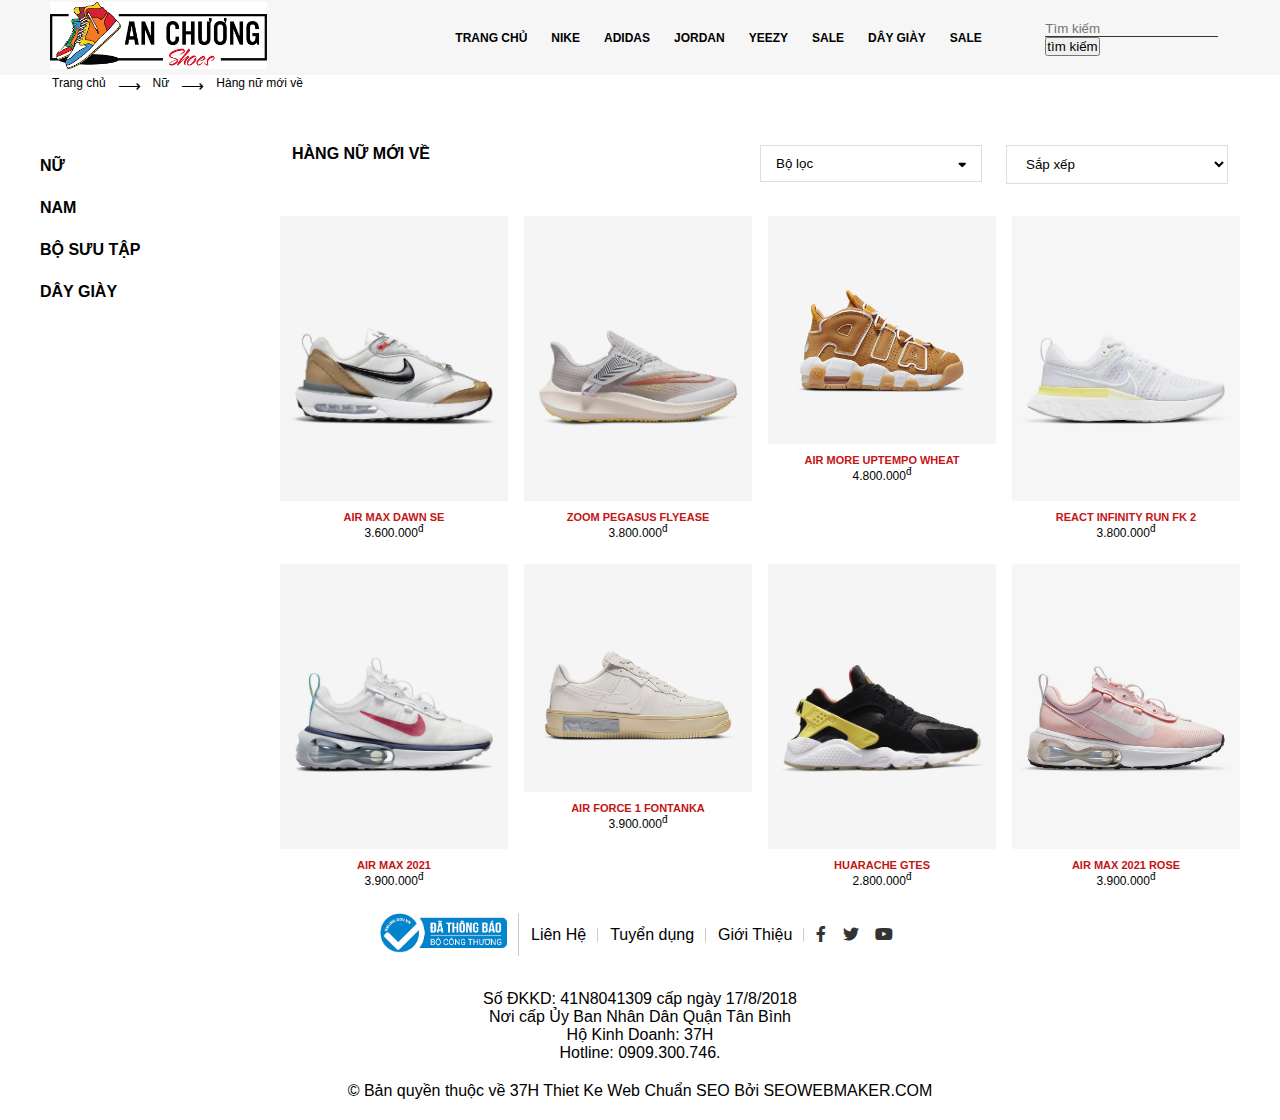
<file: index.html>
<!DOCTYPE html>
<html lang="en">
<head>
    <meta charset="UTF-8">
    <meta http-equiv="X-UA-Compatible" content="IE=edge">
    <meta name="viewport" content="width=device-width, initial-scale=1.0">
    <link rel="stylesheet" href="baocao.css">
    <title>Nguyen37H2</title>
</head>
<body>
    <header>
        <div class="logo">
            <img src="image/images.png" width="217.42px"heght="64.98px">
        </div>
        <div class="menu">
            <li><a href="baocao.html">TRANG CHỦ</a></li>
            <li><a href="">NIKE</a>
                <ul class="sub-menu">
                    <li><a href="cartegory1.html">NAM</a></li>
                    <li><a href="cartegory1.html">NỮ</a></li>
                </ul>
            
            </li>
            <li><a href="">ADIDAS</a>
                <ul class="sub-menu">
                    <li><a href="">NAM</a></li>
                    <li><a href="">NỮ</a></li>
                </ul>
            </li>
            <li><a href="">JORDAN</a>
                <ul class="sub-menu">
                    <li><a href="">AIR JORDAN</a></li>
                </ul>
            </li>
            <li><a href="">YEEZY</a>
                <ul class="sub-menu">
                    <li><a href="">YEEZY BOOST 350</a></li>
                    <li><a href="">YEEZY BOOST 350</a></li>
                </ul>
            </li>
            <li><a href="">SALE</a></li>
            <li><a href="">DÂY GIÀY</a></li>
            <li><a href="">SALE</a></li>
        </div>
        <div class="other">
            <li><input placeholder="Tìm kiếm" type="text"> <button>tìm kiếm</button></li>
        </div>
    </header>
<!------------------------cartegory--------------------------->
<section class="cartegory">
    <div class="container">
        <div class="cartegory-top row">
            <p>Trang chủ</p> <span>&#10230;</span> <p>Nữ</p> <span>&#10230;</span> <p>Hàng nữ mới về </p>
        </div>
    </div>
    <div class="container">
        <div class="row">
            <div class="cartegory-left">
                <ul>
                    <li><a href="cartegory-letf-li">NỮ</a>
                        <ul>
                            <li><a href="HÀNG NỮ MỚI VỀ"></a></li>
                        </ul>
                    </li>
                    <li><a href="cartegory-letf-li">NAM</a>
                        <ul>
                            <li><a href="HÀNG NAM MỚI VỀ"></a></li>
                        </ul>
                    </li>
                    <li><a href="cartegory-letf-li">BỘ SƯU TẬP</a></li>
                    <li><a href="cartegory-letf-li">DÂY GIÀY</a></li>
                </ul>
            </div>
            <div class="cartegory-right row">
                <div class="cartegory-right-top-item">
                    <p>HÀNG NỮ MỚI VỀ</p>
                </div>
                <div class="cartegory-right-top-item">
                    <button><span>Bộ lọc</span> <i class="fas fa-sort-down"></i></button>
                </div>
                <div class="cartegory-right-top-item">
                    <select name="" id="">
                        <option value="">Sắp xếp</option>
                        <option value="">Giá cao đến thấp </option>
                        <option value="">Giá thấp đến cao</option>
                    </select>
                </div>
                <div class="cartegory-right-content row">
                    <div class="cartegory-right-content-item">
                        <img src="image/sp1.jpg" alt="">
                        <h1>AIR MAX DAWN SE</h1>
                        <a href="product1.html"><p>3.600.000<sup>đ</sup></p></a>
                    </div>
                    <div class="cartegory-right-content-item">
                        <img src="image/sp2.jpeg" alt="">
                        <h1>ZOOM PEGASUS FLYEASE</h1>
                        <a href="product1.2.html"><p>3.800.000<sup>đ</sup></p></a>
                    </div>
                    <div class="cartegory-right-content-item">
                        <img src="image/sp3.jpeg" alt="">
                        <h1>AIR MORE UPTEMPO WHEAT</h1>
                        <a href="product1.3.html"><p>4.800.000<sup>đ</sup></p></a>
                    </div>
                    <div class="cartegory-right-content-item">
                        <img src="image/sp4.jpg" alt="">
                        <h1>REACT INFINITY RUN FK 2</h1>
                        <a href="product1.4.html"><p>3.800.000<sup>đ</sup></p></a>
                    </div>
                    <div class="cartegory-right-content-item">
                        <img src="image/sp5.jpeg" alt="">
                        <h1>AIR MAX 2021</h1>
                        <a href="product1.5.html"><p>3.900.000<sup>đ</sup></p></a>
                    </div>
                    <div class="cartegory-right-content-item">
                        <img src="image/sp6.jpg" alt="">
                        <h1>AIR FORCE 1 FONTANKA</h1>
                        <a href="product1.6.html"><p>3.900.000<sup>đ</sup></p></a>
                    </div>
                    <div class="cartegory-right-content-item">
                        <img src="image/sp7.jpeg" alt="">
                        <h1>HUARACHE GTES</h1>
                        <a href="product1.7.html"><p>2.800.000<sup>đ</sup></p></a>
                    </div>
                    <div class="cartegory-right-content-item">
                        <img src="image/sp8.jpeg" alt="">
                        <h1>AIR MAX 2021 ROSE</h1>
                        <a href="product1.8.html"><p>3.900.000<sup>đ</sup></p></a>
                    </div>
                </div>
            </div>
        </div>
    </div>
</section>
<!------------------------footer--------------------------->
    <div class="footer-top">
        <li><a href=""><img src="image/li.png"></a></li>
        <li><a href=""></a>Liên Hệ</li>
        <li><a href=""></a>Tuyển dụng</li>
        <li><a href=""></a>Giới Thiệu</li>
        <li>
            <link rel="stylesheet" href="https://cdnjs.cloudflare.com/ajax/libs/font-awesome/5.15.4/css/all.min.css" /> 
            <a href="" class="fab fa-facebook-f"></a>
            <a href="" class="fab fa-twitter"></a>
            <a href="" class="fab fa-youtube"></a>                    
        </li>
    </div>
    <div class="footer-center">
        <p>
            Số ĐKKD: 41N8041309 cấp ngày 17/8/2018 <br> 
            Nơi cấp Ủy Ban Nhân Dân Quận Tân Bình <br>
            Hộ Kinh Doanh: 37H <br>     
            Hotline: <span>0909.300.746</span>.
        </p>
    </div>
    <div class="footer-bottom">
        © Bản quyền thuộc về 37H Thiet Ke Web Chuẩn SEO Bởi SEOWEBMAKER.COM
    </div>
    </body>
    <html></html>
</file>
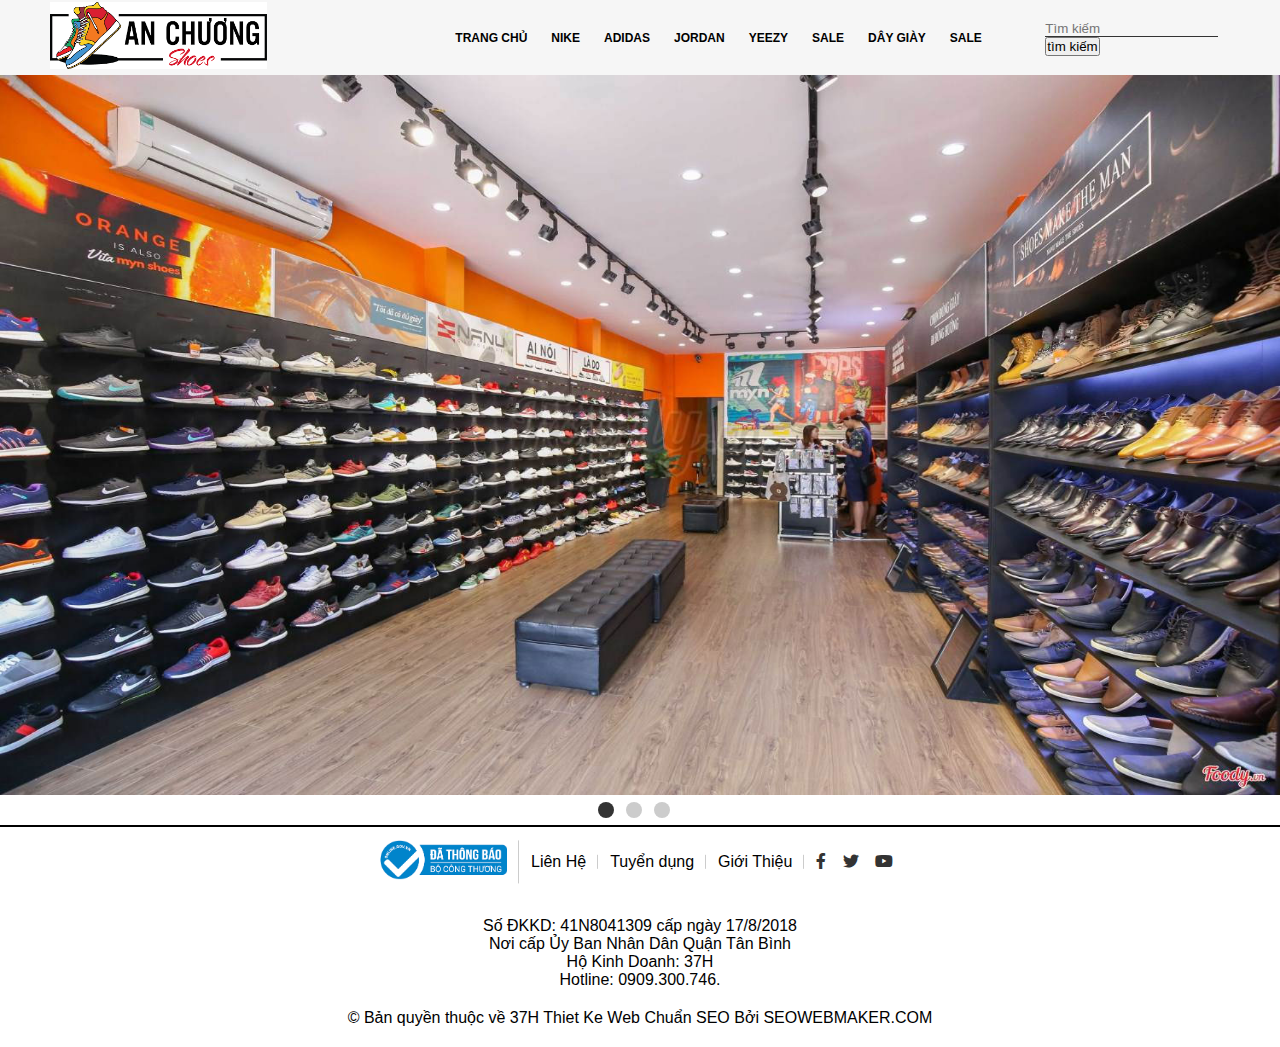
<file: baocao.html>
<!DOCTYPE html>
<html lang="en">
<head>
    <meta charset="UTF-8">
    <meta http-equiv="X-UA-Compatible" content="IE=edge">
    <meta name="viewport" content="width=device-width, initial-scale=1.0">
    <link rel="stylesheet" href="baocao.css">
    <title>Nguyen37H2</title>
</head>
<body>
    <header>
        <div class="logo">
            <img src="image/images.png" width="217.42px"heght="64.98px">
        </div>
        <div class="menu">
            <li><a href="baocao.html">TRANG CHỦ</a></li>
            <li><a href="">NIKE</a>
                <ul class="sub-menu">
                    <li><a href="cartegory1.html">NAM</a></li>
                    <li><a href="cartegory1.html">NỮ</a></li>
                </ul>
            
            </li>
            <li><a href="">ADIDAS</a>
                <ul class="sub-menu">
                    <li><a href="">NAM</a></li>
                    <li><a href="">NỮ</a></li>
                </ul>
            </li>
            <li><a href="">JORDAN</a>
                <ul class="sub-menu">
                    <li><a href="">AIR JORDAN</a></li>
                </ul>
            </li>
            <li><a href="">YEEZY</a>
                <ul class="sub-menu">
                    <li><a href="">YEEZY BOOST 350</a></li>
                    <li><a href="">YEEZY BOOST 350</a></li>
                </ul>
            </li>
            <li><a href="">SALE</a></li>
            <li><a href="">DÂY GIÀY</a></li>
            <li><a href="">SALE</a></li>
        </div>
        <div class="other">
            <li><input placeholder="Tìm kiếm" type="text"> <button>tìm kiếm</button></li>
        </div>
    </header>
<section id="Slider">
<div class="aspect-ratio-169">
    <img src="image/slide1.jpg" >
    <img src="image/slide2.jpg" >
    <img src="image/slide3.jpg" >
</div>
<div class="dot-container">
    <div class="dot active"></div>
    <div class="dot"></div>
    <div class="dot"></div>
</div>
</section>
<!------------------------footer--------------------------->
<div class="footer-top">
    <li><a href=""><img src="image/li.png"></a></li>
    <li><a href=""></a>Liên Hệ</li>
    <li><a href=""></a>Tuyển dụng</li>
    <li><a href=""></a>Giới Thiệu</li>
    <li>
        <link rel="stylesheet" href="https://cdnjs.cloudflare.com/ajax/libs/font-awesome/5.15.4/css/all.min.css" /> 
        <a href="" class="fab fa-facebook-f"></a>
        <a href="" class="fab fa-twitter"></a>
        <a href="" class="fab fa-youtube"></a>                    
    </li>
    
</div>
<div class="footer-center">
    <p>
        Số ĐKKD: 41N8041309 cấp ngày 17/8/2018 <br> 
        Nơi cấp Ủy Ban Nhân Dân Quận Tân Bình <br>
        Hộ Kinh Doanh: 37H <br>     
        Hotline: <span>0909.300.746</span>.
    </p>
</div>
<div class="footer-bottom">
    © Bản quyền thuộc về 37H Thiet Ke Web Chuẩn SEO Bởi SEOWEBMAKER.COM
</div>
</body>
<script>
    const imgPosition = document.querySelectorAll(".aspect-ratio-169 img")
    const imgContainer = document.querySelector('.aspect-ratio-169')
    const dotItem = document.querySelectorAll(".dot")
    let imgNuber = imgPosition.length
    let index = 0
    //console.log(imgPosition)

    imgPosition.forEach(function(image,index){
        image.style.left = index*100 + "%"
        dotItem[index],addEventListener("click",function(){
        slider (index)
        })
    })
    function imgSlide (){

        index++;
        console.log(index)
        if(index>=imgNuber){index=0}
        slider (index) 
    }
    function slider (index){
        imgContainer.style.left = "-" +index*100+ "%"
        const dotActive = document.querySelector('.active')
        dotActive.classList.remove("active")
        dotItem[index].classList.add("active")
    }

    setInterval(imgSlide,5000)
</script>
</html>
</file>
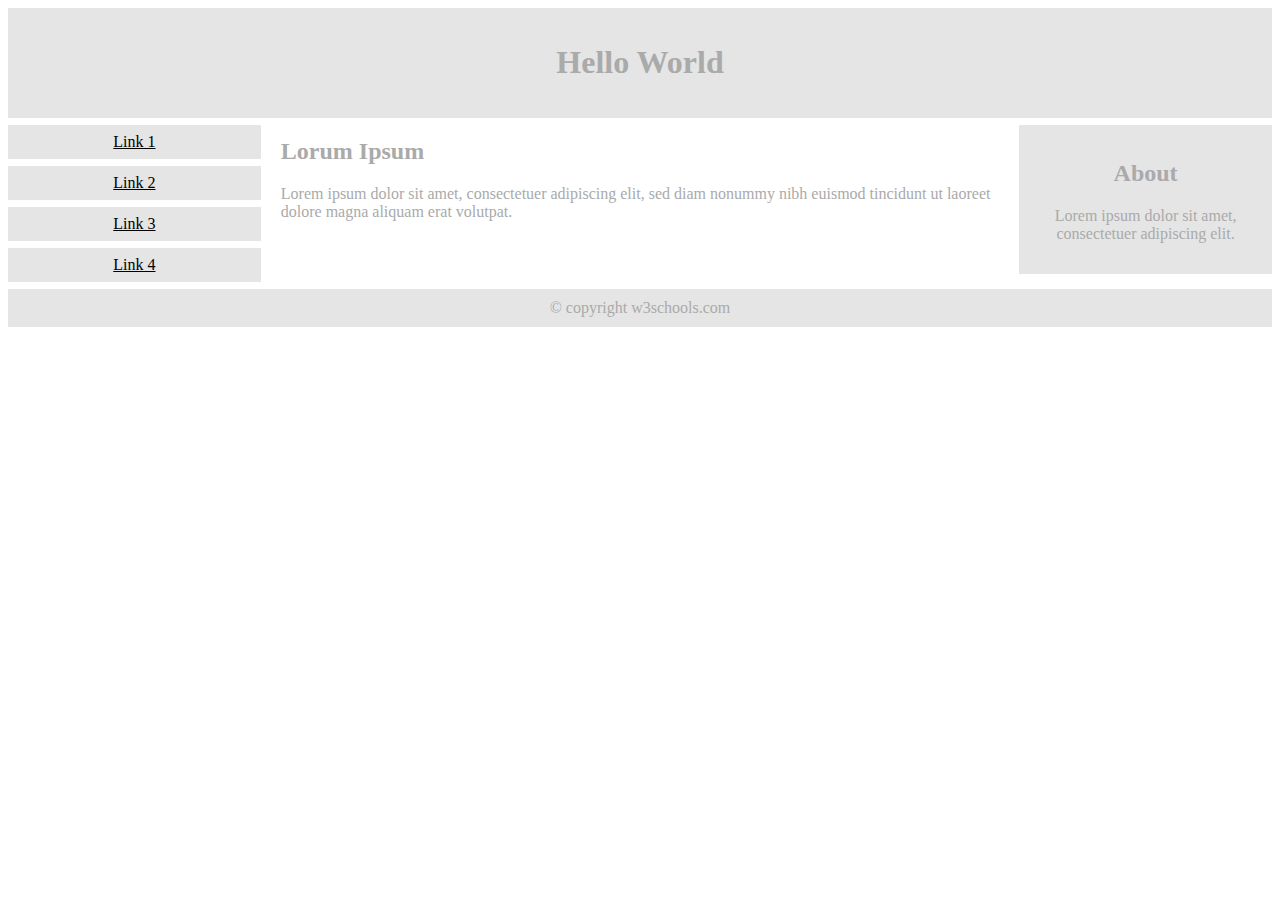
<file: g.html>
<!DOCTYPE html>
<html>
<head>
<meta name="viewport" content="width=device-width, initial-scale=1.0">
<style>
* {
  box-sizing: border-box;
}

.menu {
  float: left;
  width: 20%;
  text-align: center;
}

.menu a {
  background-color: #e5e5e5;
  padding: 8px;
  margin-top: 7px;
  display: block;
  width: 100%;
  color: black;
}

.main {
  float: left;
  width: 60%;
  padding: 0 20px;
}

.right {
  background-color: #e5e5e5;
  float: left;
  width: 20%;
  padding: 15px;
  margin-top: 7px;
  text-align: center;
}

@media only screen and (max-width: 620px) {
  /* For mobile phones: */
  .menu, .main, .right {
    width: 100%;
  }
}
</style>
</head>
<body style="font-family:Verdana;color:#aaaaaa;">

<div style="background-color:#e5e5e5;padding:15px;text-align:center;">
  <h1>Hello World</h1>
</div>

<div style="overflow:auto">
  <div class="menu">
    <a href="#">Link 1</a>
    <a href="#">Link 2</a>
    <a href="#">Link 3</a>
    <a href="#">Link 4</a>
  </div>

  <div class="main">
    <h2>Lorum Ipsum</h2>
    <p>Lorem ipsum dolor sit amet, consectetuer adipiscing elit, sed diam nonummy nibh euismod tincidunt ut laoreet dolore magna aliquam erat volutpat.</p>
  </div>

  <div class="right">
    <h2>About</h2>
    <p>Lorem ipsum dolor sit amet, consectetuer adipiscing elit.</p>
  </div>
</div>

<div style="background-color:#e5e5e5;text-align:center;padding:10px;margin-top:7px;">© copyright w3schools.com</div>

</body>
</file>
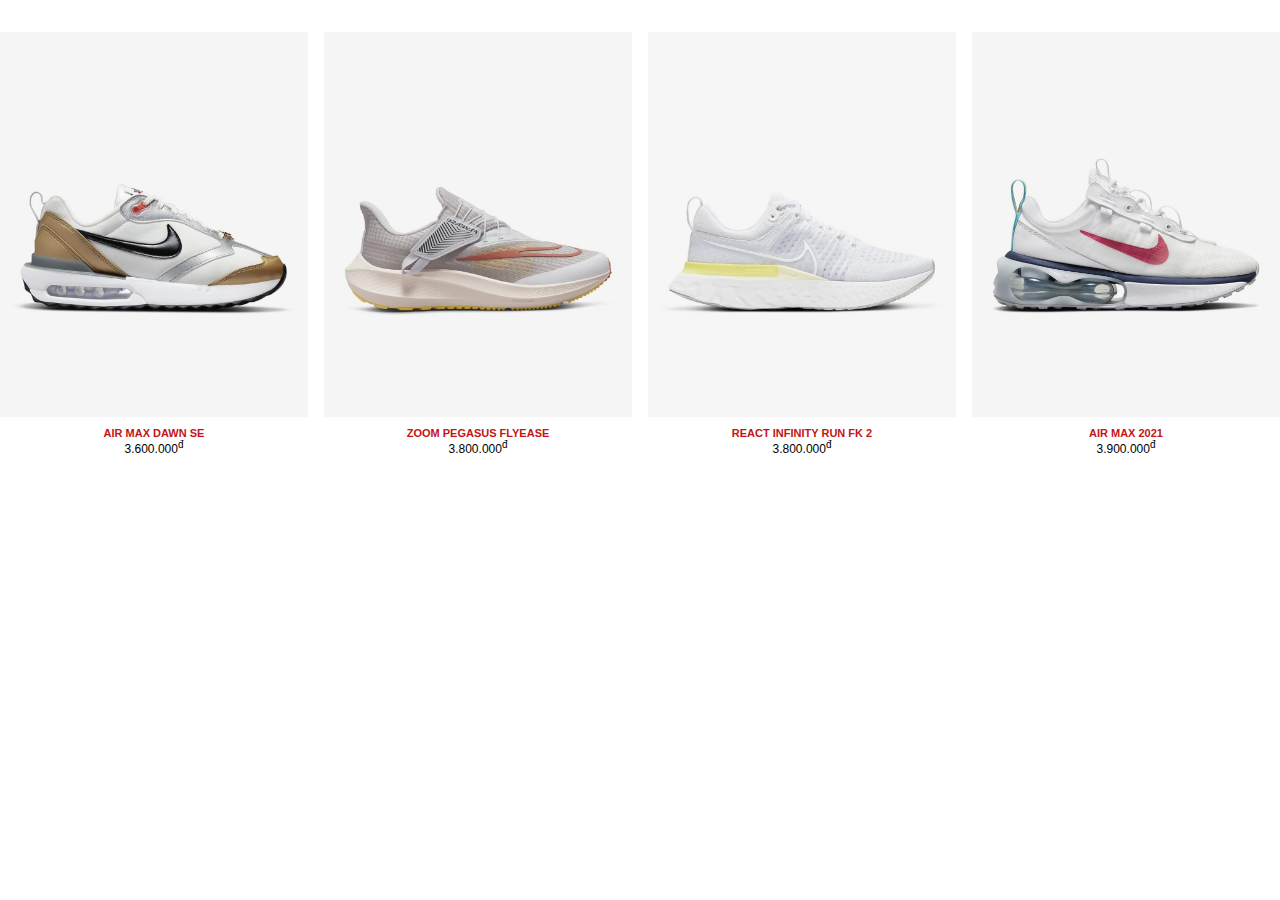
<file: h.html>
<!DOCTYPE html>
<html lang="en">
<head>
    <meta charset="UTF-8">
    <meta http-equiv="X-UA-Compatible" content="IE=edge">
    <meta name="viewport" content="width=device-width, initial-scale=1.0">
    <title>Document</title>

</head>
<body>
    <div class="cartegory-right-content row">
        <div class="cartegory-right-content-item">
            <img src="image/sp1.jpg" alt="">
            <h1>AIR MAX DAWN SE</h1>
            <a href="product1.html"><p>3.600.000<sup>đ</sup></p></a>
        </div>
        <div class="cartegory-right-content-item">
            <img src="image/sp2.jpeg" alt="">
            <h1>ZOOM PEGASUS FLYEASE</h1>
            <a href="product1.2.html"><p>3.800.000<sup>đ</sup></p></a>
        </div>
        
        <div class="cartegory-right-content-item">
            <img src="image/sp4.jpg" alt="">
            <h1>REACT INFINITY RUN FK 2</h1>
            <a href="product1.4.html"><p>3.800.000<sup>đ</sup></p></a>
        </div>
        <div class="cartegory-right-content-item">
            <img src="image/sp5.jpeg" alt="">
            <h1>AIR MAX 2021</h1>
            <a href="product1.5.html"><p>3.900.000<sup>đ</sup></p></a>
        </div>
        
    </div>
</div>
</div>
</div>
</body>
</html>



<style>

*{
    margin:0;
    padding:0;
    box-sizing: border-box;
    font-family: Arial, Helvetica, sans-serif;
}
li{
    list-style: none;
}
a{
    text-decoration: none;
    color: #000;
}
.space-between{
    justify-content: space-between;
}
.container{
    max-width: 1200px;
    margin: auto;
}
.row{
    display: flex;
    flex-wrap: wrap;
}

.logo{
    flex: 2;
}


/*-------------------------footer-------------------------------*/

/* cartegory*/
.cartegory{
    padding: 1px 0 0;
}
.cartegory-top{
    margin-bottom: 50px;
}
.cartegory-top p {
    font-family: var(--main-text-font);
    margin: 0 12px;
    font-size: 12px;
}
.cartegory-left {
    width: 20%;
}
.cartegory-right {
    width: 80%;
}
.cartegory-right-top-item:first-child {
    flex: 2;
    font-size: 16px;
    font-family: var(--main-text-font);
    font-weight: bold;
}
.cartegory-right-top-item {
    flex: 1;
    padding: 0 12px;
}
.cartegory-right-top-item button {
    width: 100%;
    padding: 10px 15px;
    display: flex;
    justify-content: space-between;
    background-color: #ffff;
    border: 1px solid #dddddd;
    cursor: pointer;
}
.cartegory-right-top-item select {
    width: 100%;
    padding: 10px 15px;
    display: flex;
    justify-content: space-between;
    background-color: #ffff;
    border: 1px solid #dddddd;
    cursor: pointer;    
}
.cartegory-right-content {
    margin-top: 20px;
    justify-content: space-between;
}
.cartegory-right-content-item {
    width: calc(25% - 12px);
    text-align: center;
    padding: 12px 0;
}
.cartegory-right-content-item h1 {
    font-size: 11px;
    font-family: var(--main-text-font);
    margin-top: 6px;
    color: #c41515;
}
.cartegory-right-content-item img{
    width: 100%;
}
.cartegory-right-content-item p {
    font-size: 12px;
}
.cartegory-left ul li {
    padding: 12px 0;
}
.cartegory-left ul li>a {
    color: black;
    font-size: 16px;
    font-weight: bold;
    font-family: var(--main-text-font);
}
.cartegory-left ul li ul li {
    padding-left: 10px;
}
.cartegory-left li ul {
    display: none;
}
.cartegory-left-li.block ul {
    display: block;
}
/*--------------------------product*/



</style>
</file>
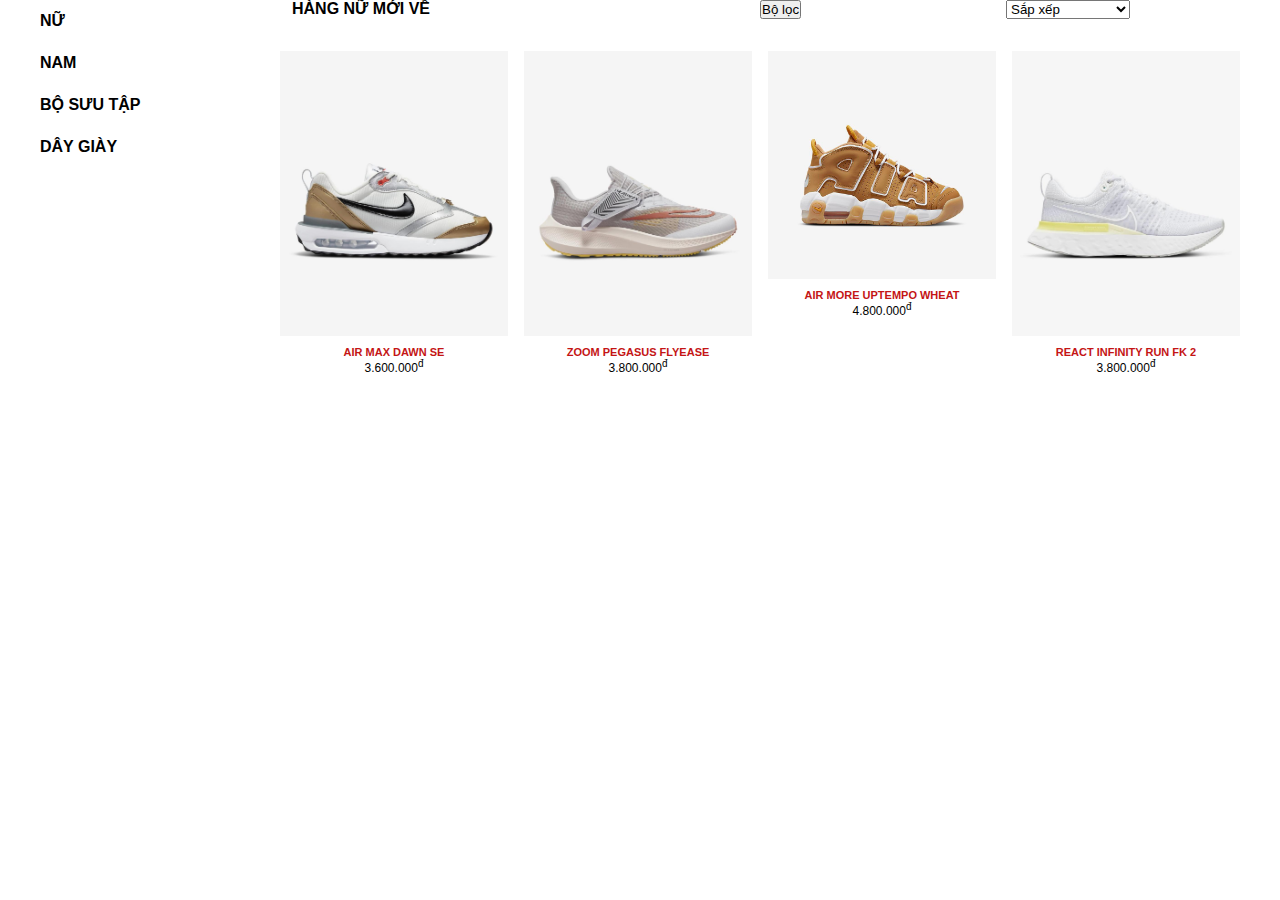
<file: ht.html>
<!DOCTYPE html>
<html lang="en">
<head>
    <meta charset="UTF-8">
    <meta http-equiv="X-UA-Compatible" content="IE=edge">
    <meta name="viewport" content="width=device-width, initial-scale=1.0">
    
    <title>Nguyen37H2</title>
</head>
<body>
   
    <div class="container">
        <div class="row">
            <div class="cartegory-left">
                <ul>
                    <li><a href="cartegory-letf-li">NỮ</a>
                        <ul>
                            <li><a href="HÀNG NỮ MỚI VỀ"></a></li>
                        </ul>
                    </li>
                    <li><a href="cartegory-letf-li">NAM</a>
                        <ul>
                            <li><a href="HÀNG NAM MỚI VỀ"></a></li>
                        </ul>
                    </li>
                    <li><a href="cartegory-letf-li">BỘ SƯU TẬP</a></li>
                    <li><a href="cartegory-letf-li">DÂY GIÀY</a></li>
                </ul>
            </div>
            <div class="cartegory-right row">
                <div class="cartegory-right-top-item">
                    <p>HÀNG NỮ MỚI VỀ</p>
                </div>
                <div class="cartegory-right-top-item">
                    <button><span>Bộ lọc</span> <i class="fas fa-sort-down"></i></button>
                </div>
                <div class="cartegory-right-top-item">
                    <select name="" id="">
                        <option value="">Sắp xếp</option>
                        <option value="">Giá cao đến thấp </option>
                        <option value="">Giá thấp đến cao</option>
                    </select>
                </div>
                <div class="cartegory-right-content row">
                    <div class="cartegory-right-content-item">
                        <img src="image/sp1.jpg" alt="">
                        <h1>AIR MAX DAWN SE</h1>
                        <a href="product1.html"><p>3.600.000<sup>đ</sup></p></a>
                    </div>
                    <div class="cartegory-right-content-item">
                        <img src="image/sp2.jpeg" alt="">
                        <h1>ZOOM PEGASUS FLYEASE</h1>
                        <a href="product1.2.html"><p>3.800.000<sup>đ</sup></p></a>
                    </div>
                    <div class="cartegory-right-content-item">
                        <img src="image/sp3.jpeg" alt="">
                        <h1>AIR MORE UPTEMPO WHEAT</h1>
                        <a href="product1.3.html"><p>4.800.000<sup>đ</sup></p></a>
                    </div>
                    <div class="cartegory-right-content-item">
                        <img src="image/sp4.jpg" alt="">
                        <h1>REACT INFINITY RUN FK 2</h1>
                        <a href="product1.4.html"><p>3.800.000<sup>đ</sup></p></a>
                    </div>
                    
                </div>
            </div>
        </div>
    </div>
</section>

    </body>
    <html>


    <style>
*{
    margin:0;
    padding:0;
    box-sizing: border-box;
    font-family: Arial, Helvetica, sans-serif;
}
li{
    list-style: none;
}
a{
    text-decoration: none;
    color: #000;
}
.space-between{
    justify-content: space-between;
}
.container{
    max-width: 1200px;
    margin: auto;
}
.row{
    display: flex;
    flex-wrap: wrap;
}

/* cartegory*/
.cartegory{
    padding: 1px 0 0;
}
.cartegory-top{
    margin-bottom: 50px;
}
.cartegory-top p {
    font-family: var(--main-text-font);
    margin: 0 12px;
    font-size: 12px;
}
.cartegory-left {
    width: 20%;
}
.cartegory-right {
    width: 80%;
}
.cartegory-right-top-item:first-child {
    flex: 2;
    font-size: 16px;
    font-family: var(--main-text-font);
    font-weight: bold;
}
.cartegory-right-top-item {
    flex: 1;
    padding: 0 12px;
}

.cartegory-right-content {
    margin-top: 20px;
    justify-content: space-between;
}
.cartegory-right-content-item {
    width: calc(25% - 12px);
    text-align: center;
    padding: 12px 0;
}
.cartegory-right-content-item h1 {
    font-size: 11px;
    font-family: var(--main-text-font);
    margin-top: 6px;
    color: #c41515;
}
.cartegory-right-content-item img{
    width: 100%;
}
.cartegory-right-content-item p {
    font-size: 12px;
}
.cartegory-left ul li {
    padding: 12px 0;
}
.cartegory-left ul li>a {
    color: black;
    font-size: 16px;
    font-weight: bold;
    font-family: var(--main-text-font);
}
.cartegory-left ul li ul li {
    padding-left: 10px;
}
.cartegory-left li ul {
    display: none;
}
.cartegory-left-li.block ul {
    display: block;
}

    </style>
</file>
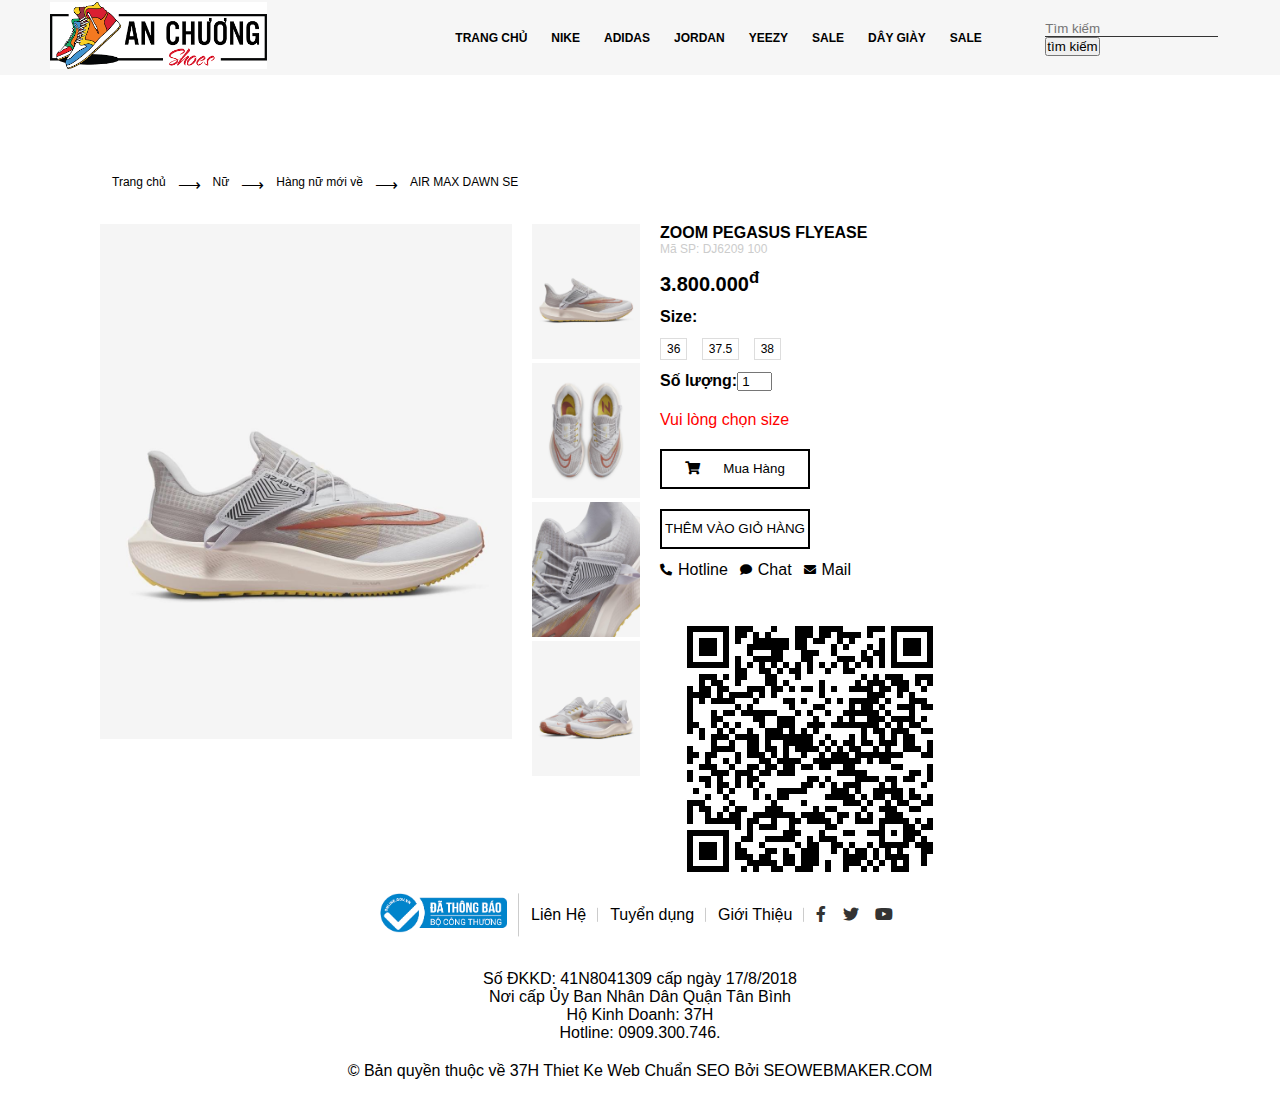
<file: product1.2.html>
<!DOCTYPE html>
<html lang="en">
<head>
    <meta charset="UTF-8">
    <meta http-equiv="X-UA-Compatible" content="IE=edge">
    <meta name="viewport" content="width=device-width, initial-scale=1.0">
    <link rel="stylesheet" href="baocao.css">
    <title>Nguyen37H2</title>
</head>
<body>
    <header>
        <div class="logo">
            <img src="image/images.png" width="217.42px"heght="64.98px">
        </div>
        <div class="menu">
            <li><a href="baocao.html">TRANG CHỦ</a></li>
            <li><a href="">NIKE</a>
                <ul class="sub-menu">
                    <li><a href="cartegory1.html">NAM</a></li>
                    <li><a href="cartegory1.html">NỮ</a></li>
                </ul>
            
            </li>
            <li><a href="">ADIDAS</a>
                <ul class="sub-menu">
                    <li><a href="">NAM</a></li>
                    <li><a href="">NỮ</a></li>
                </ul>
            </li>
            <li><a href="">JORDAN</a>
                <ul class="sub-menu">
                    <li><a href="">AIR JORDAN</a></li>
                </ul>
            </li>
            <li><a href="">YEEZY</a>
                <ul class="sub-menu">
                    <li><a href="">YEEZY BOOST 350</a></li>
                    <li><a href="">YEEZY BOOST 350</a></li>
                </ul>
            </li>
            <li><a href="">SALE</a></li>
            <li><a href="">DÂY GIÀY</a></li>
            <li><a href="">SALE</a></li>
        </div>
        <div class="other">
            <li><input placeholder="Tìm kiếm" type="text"> <button>tìm kiếm</button></li>
        </div>
    </header>
    <!------------------------Product--------------------------->
    <div class="product">
        <div class="container">
            <div class="product-top row">
                <p>Trang chủ</p> <span>&#10230;</span> <p>Nữ</p> <span>&#10230;</span> <p>Hàng nữ mới về </p><span>&#10230;</span> <p>AIR MAX DAWN SE</p>
            </div>
            <div class="product-content row">
                <div class="product-content-left row">
                    <div class="product-content-left-big-img">
                        <img src="image/sp2.jpeg" alt="">
                    </div>
                    <div class="product-content-left-small-img">
                        <img src="image/sp2.jpeg" alt="">
                        <img src="image/sp2.2.jpeg" alt="">
                        <img src="image/sp2.3.jpeg" alt="">
                        <img src="image/sp2.4.jpeg" alt="">
                    </div>
                </div>
                <div class="product-content-right">
                    <div class="product-content-right-product-name">
                        <h1>ZOOM PEGASUS FLYEASE</h1>
                        <p>Mã SP: DJ6209 100</p>
                    </div>
                    <div class="product-content-right-product-price">
                        <p>3.800.000<sup>đ</sup></p>
                    </div>
                    <div class="product-content-right-product-size">
                        <p style="font-weight: bold;">Size:</p>
                        <div class="size">
                            <span>36</span>
                            <span>37.5</span>
                            <span>38</span>
                        </div>
                    </div>
                    <div class="quantity">
                        <p style="font-weight: bold;">Số lượng:</p>
                        <input type="number" min="0" value="1"> 
                    </div>
                    <p style="color: red;">Vui lòng chọn size</p>
                    <div class="product-content-right-product-button">
                        <button><i class="fas fa-shopping-cart"></i><p>Mua Hàng</p></button>
                        <button><p>THÊM VÀO GIỎ HÀNG</p></button>
                    </div>
                    <div class="product-content-right-product-icon">
                        <div class="product-content-right-product-icon-item">
                           <i class="fas fa-phone-alt"></i><p>Hotline</p>
                        </div>
                        <div class="product-content-right-product-icon-item">
                            <i class="fas fa-comment"></i><p>Chat</p> 
                         </div>
                         <div class="product-content-right-product-icon-item">
                            <i class="fas fa-envelope"></i> <p>Mail</p>
                         </div>
                    </div>
                    <div class="product-content-right-product-QR">
                        <img src="image/QR.png" alt="width 150px;">
                    </div>
                </div>
            </div>
        </div>
    </div>
    <!------------------------footer--------------------------->
    <div class="footer-top">
        <li><a href=""><img src="image/li.png"></a></li>
        <li><a href=""></a>Liên Hệ</li>
        <li><a href=""></a>Tuyển dụng</li>
        <li><a href=""></a>Giới Thiệu</li>
        <li>
            <link rel="stylesheet" href="https://cdnjs.cloudflare.com/ajax/libs/font-awesome/5.15.4/css/all.min.css" /> 
            <a href="" class="fab fa-facebook-f"></a>
            <a href="" class="fab fa-twitter"></a>
            <a href="" class="fab fa-youtube"></a>                    
        </li>
        
    </div>
    <div class="footer-center">
        <p>
            Số ĐKKD: 41N8041309 cấp ngày 17/8/2018 <br> 
            Nơi cấp Ủy Ban Nhân Dân Quận Tân Bình <br>
            Hộ Kinh Doanh: 37H <br>     
            Hotline: <span>0909.300.746</span>.
        </p>
    </div>
    <div class="footer-bottom">
        © Bản quyền thuộc về 37H Thiet Ke Web Chuẩn SEO Bởi SEOWEBMAKER.COM
    </div>
    </body>
    </html>
</file>
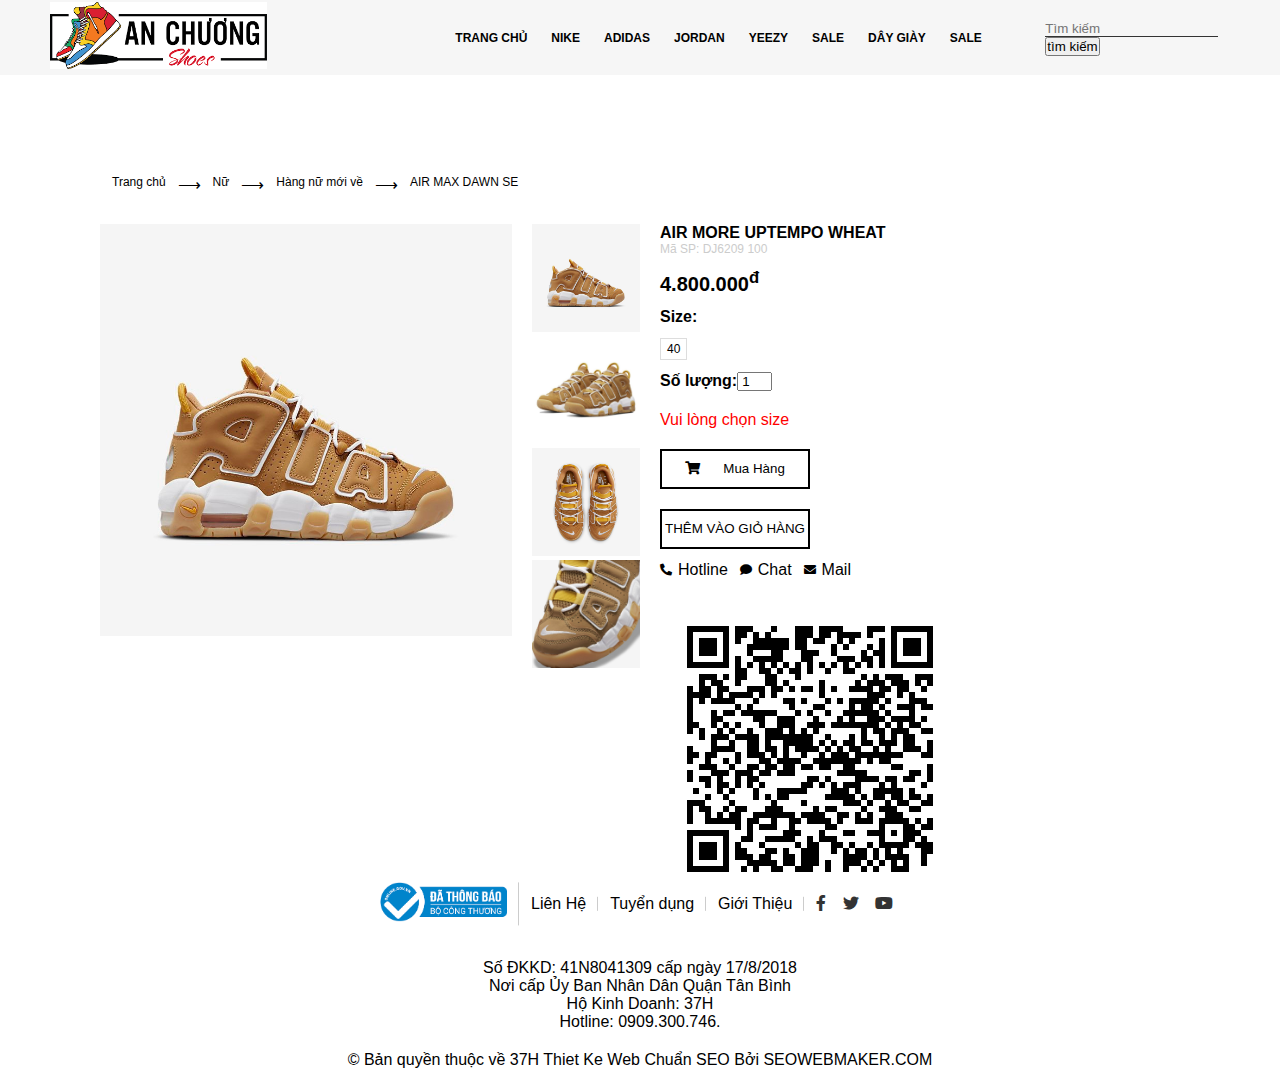
<file: product1.3.html>
<!DOCTYPE html>
<html lang="en">
<head>
    <meta charset="UTF-8">
    <meta http-equiv="X-UA-Compatible" content="IE=edge">
    <meta name="viewport" content="width=device-width, initial-scale=1.0">
    <link rel="stylesheet" href="baocao.css">
    <title>Nguyen37H2</title>
</head>
<body>
    <header>
        <div class="logo">
            <img src="image/images.png" width="217.42px"heght="64.98px">
        </div>
        <div class="menu">
            <li><a href="baocao.html">TRANG CHỦ</a></li>
            <li><a href="">NIKE</a>
                <ul class="sub-menu">
                    <li><a href="cartegory1.html">NAM</a></li>
                    <li><a href="cartegory1.html">NỮ</a></li>
                </ul>
            
            </li>
            <li><a href="">ADIDAS</a>
                <ul class="sub-menu">
                    <li><a href="">NAM</a></li>
                    <li><a href="">NỮ</a></li>
                </ul>
            </li>
            <li><a href="">JORDAN</a>
                <ul class="sub-menu">
                    <li><a href="">AIR JORDAN</a></li>
                </ul>
            </li>
            <li><a href="">YEEZY</a>
                <ul class="sub-menu">
                    <li><a href="">YEEZY BOOST 350</a></li>
                    <li><a href="">YEEZY BOOST 350</a></li>
                </ul>
            </li>
            <li><a href="">SALE</a></li>
            <li><a href="">DÂY GIÀY</a></li>
            <li><a href="">SALE</a></li>
        </div>
        <div class="other">
            <li><input placeholder="Tìm kiếm" type="text"> <button>tìm kiếm</button></li>
        </div>
    </header>
    <!------------------------Product--------------------------->
    <div class="product">
        <div class="container">
            <div class="product-top row">
                <p>Trang chủ</p> <span>&#10230;</span> <p>Nữ</p> <span>&#10230;</span> <p>Hàng nữ mới về </p><span>&#10230;</span> <p>AIR MAX DAWN SE</p>
            </div>
            <div class="product-content row">
                <div class="product-content-left row">
                    <div class="product-content-left-big-img">
                        <img src="image/sp3.jpeg" alt="">
                    </div>
                    <div class="product-content-left-small-img">
                        <img src="image/sp3.jpeg" alt="">
                        <img src="image/sp3.2.jpg" alt="">
                        <img src="image/sp3.3.jpg" alt="">
                        <img src="image/sp3.4.jpeg" alt="">
                    </div>
                </div>
                <div class="product-content-right">
                    <div class="product-content-right-product-name">
                        <h1>AIR MORE UPTEMPO WHEAT</h1>
                        <p>Mã SP: DJ6209 100</p>
                    </div>
                    <div class="product-content-right-product-price">
                        <p>4.800.000<sup>đ</sup></p>
                    </div>
                    <div class="product-content-right-product-size">
                        <p style="font-weight: bold;">Size:</p>
                        <div class="size">
                            <span>40</span>
                        </div>
                    </div>
                    <div class="quantity">
                        <p style="font-weight: bold;">Số lượng:</p>
                        <input type="number" min="0" value="1"> 
                    </div>
                    <p style="color: red;">Vui lòng chọn size</p>
                    <div class="product-content-right-product-button">
                        <button><i class="fas fa-shopping-cart"></i><p>Mua Hàng</p></button>
                        <button><p>THÊM VÀO GIỎ HÀNG</p></button>
                    </div>
                    <div class="product-content-right-product-icon">
                        <div class="product-content-right-product-icon-item">
                           <i class="fas fa-phone-alt"></i><p>Hotline</p>
                        </div>
                        <div class="product-content-right-product-icon-item">
                            <i class="fas fa-comment"></i><p>Chat</p> 
                         </div>
                         <div class="product-content-right-product-icon-item">
                            <i class="fas fa-envelope"></i> <p>Mail</p>
                         </div>
                    </div>
                    <div class="product-content-right-product-QR">
                        <img src="image/QR.png" alt="width 150px;">
                    </div>
                </div>
            </div>
        </div>
    </div>
    <!------------------------footer--------------------------->
    <div class="footer-top">
        <li><a href=""><img src="image/li.png"></a></li>
        <li><a href=""></a>Liên Hệ</li>
        <li><a href=""></a>Tuyển dụng</li>
        <li><a href=""></a>Giới Thiệu</li>
        <li>
            <link rel="stylesheet" href="https://cdnjs.cloudflare.com/ajax/libs/font-awesome/5.15.4/css/all.min.css" /> 
            <a href="" class="fab fa-facebook-f"></a>
            <a href="" class="fab fa-twitter"></a>
            <a href="" class="fab fa-youtube"></a>                    
        </li>
        
    </div>
    <div class="footer-center">
        <p>
            Số ĐKKD: 41N8041309 cấp ngày 17/8/2018 <br> 
            Nơi cấp Ủy Ban Nhân Dân Quận Tân Bình <br>
            Hộ Kinh Doanh: 37H <br>     
            Hotline: <span>0909.300.746</span>.
        </p>
    </div>
    <div class="footer-bottom">
        © Bản quyền thuộc về 37H Thiet Ke Web Chuẩn SEO Bởi SEOWEBMAKER.COM
    </div>
    </body>
    </html>
</file>
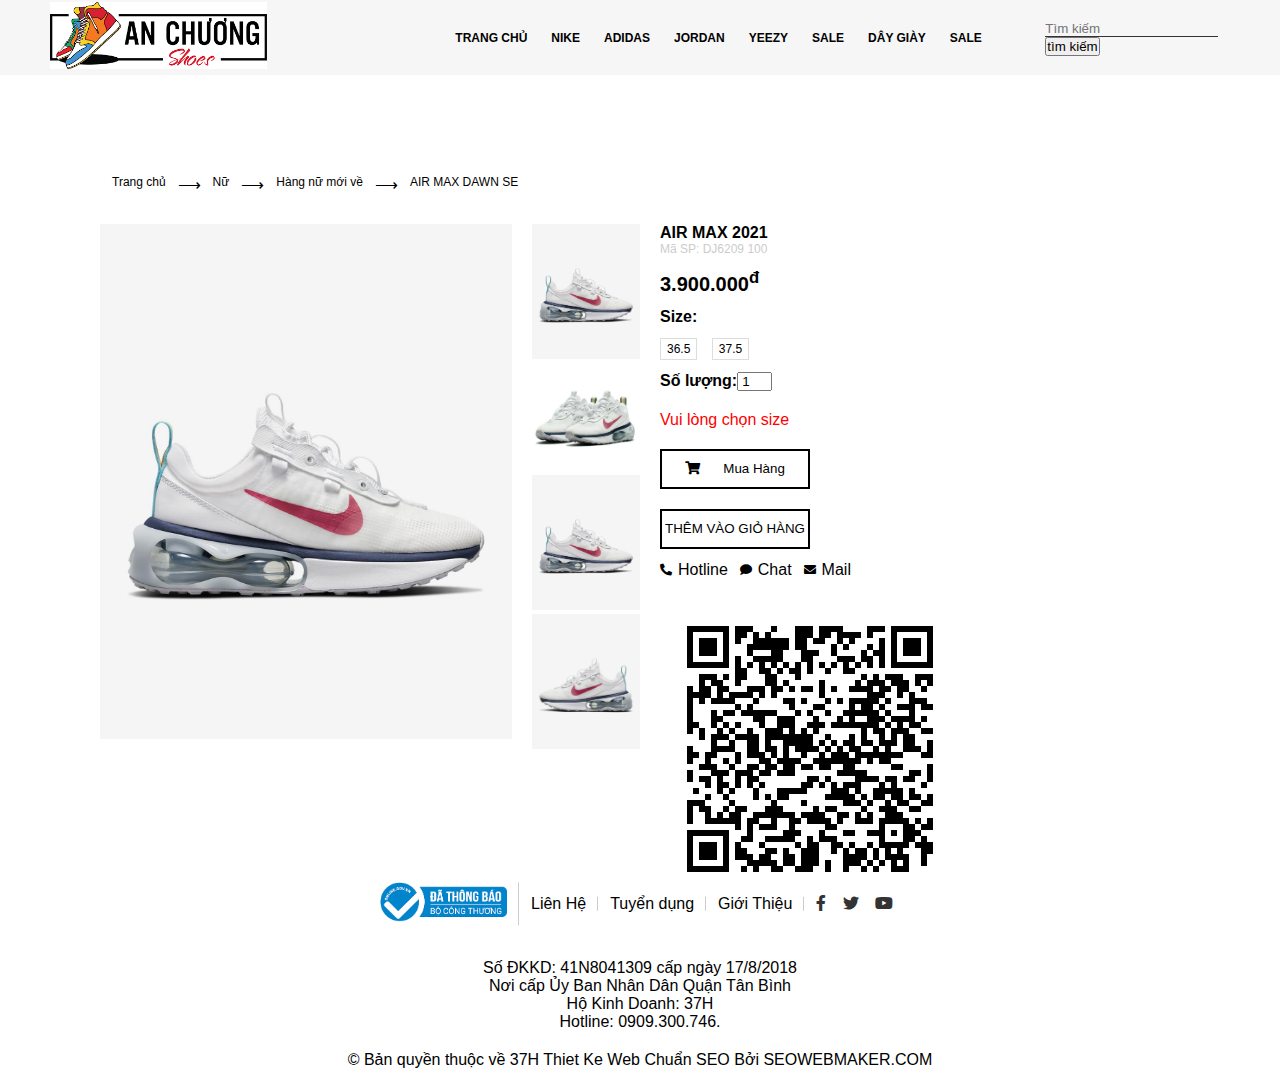
<file: product1.5.html>
<!DOCTYPE html>
<html lang="en">
<head>
    <meta charset="UTF-8">
    <meta http-equiv="X-UA-Compatible" content="IE=edge">
    <meta name="viewport" content="width=device-width, initial-scale=1.0">
    <link rel="stylesheet" href="baocao.css">
    <title>Nguyen37H2</title>
</head>
<body>
    <header>
        <div class="logo">
            <img src="image/images.png" width="217.42px"heght="64.98px">
        </div>
        <div class="menu">
            <li><a href="baocao.html">TRANG CHỦ</a></li>
            <li><a href="">NIKE</a>
                <ul class="sub-menu">
                    <li><a href="cartegory1.html">NAM</a></li>
                    <li><a href="cartegory1.html">NỮ</a></li>
                </ul>
            
            </li>
            <li><a href="">ADIDAS</a>
                <ul class="sub-menu">
                    <li><a href="">NAM</a></li>
                    <li><a href="">NỮ</a></li>
                </ul>
            </li>
            <li><a href="">JORDAN</a>
                <ul class="sub-menu">
                    <li><a href="">AIR JORDAN</a></li>
                </ul>
            </li>
            <li><a href="">YEEZY</a>
                <ul class="sub-menu">
                    <li><a href="">YEEZY BOOST 350</a></li>
                    <li><a href="">YEEZY BOOST 350</a></li>
                </ul>
            </li>
            <li><a href="">SALE</a></li>
            <li><a href="">DÂY GIÀY</a></li>
            <li><a href="">SALE</a></li>
        </div>
        <div class="other">
            <li><input placeholder="Tìm kiếm" type="text"> <button>tìm kiếm</button></li>
        </div>
    </header>
    <!------------------------Product--------------------------->
    <div class="product">
        <div class="container">
            <div class="product-top row">
                <p>Trang chủ</p> <span>&#10230;</span> <p>Nữ</p> <span>&#10230;</span> <p>Hàng nữ mới về </p><span>&#10230;</span> <p>AIR MAX DAWN SE</p>
            </div>
            <div class="product-content row">
                <div class="product-content-left row">
                    <div class="product-content-left-big-img">
                        <img src="image/sp5.jpeg" alt="">
                    </div>
                    <div class="product-content-left-small-img">
                        <img src="image/sp5.jpeg" alt="">
                        <img src="image/sp5.2.jpg" alt="">
                        <img src="image/sp5.3.jpeg" alt="">
                        <img src="image/sp5.4.jpeg" alt="">
                    </div>
                </div>
                <div class="product-content-right">
                    <div class="product-content-right-product-name">
                        <h1>AIR MAX 2021</h1>
                        <p>Mã SP: DJ6209 100</p>
                    </div>
                    <div class="product-content-right-product-price">
                        <p>3.900.000<sup>đ</sup></p>
                    </div>
                    <div class="product-content-right-product-size">
                        <p style="font-weight: bold;">Size:</p>
                        <div class="size">
                            <span>36.5</span>
                            <span>37.5</span>
                        </div>
                    </div>
                    <div class="quantity">
                        <p style="font-weight: bold;">Số lượng:</p>
                        <input type="number" min="0" value="1"> 
                    </div>
                    <p style="color: red;">Vui lòng chọn size</p>
                    <div class="product-content-right-product-button">
                        <button><i class="fas fa-shopping-cart"></i><p>Mua Hàng</p></button>
                        <button><p>THÊM VÀO GIỎ HÀNG</p></button>
                    </div>
                    <div class="product-content-right-product-icon">
                        <div class="product-content-right-product-icon-item">
                           <i class="fas fa-phone-alt"></i><p>Hotline</p>
                        </div>
                        <div class="product-content-right-product-icon-item">
                            <i class="fas fa-comment"></i><p>Chat</p> 
                         </div>
                         <div class="product-content-right-product-icon-item">
                            <i class="fas fa-envelope"></i> <p>Mail</p>
                         </div>
                    </div>
                    <div class="product-content-right-product-QR">
                        <img src="image/QR.png" alt="width 150px;">
                    </div>
                </div>
            </div>
        </div>
    </div>
    <!------------------------footer--------------------------->
    <div class="footer-top">
        <li><a href=""><img src="image/li.png"></a></li>
        <li><a href=""></a>Liên Hệ</li>
        <li><a href=""></a>Tuyển dụng</li>
        <li><a href=""></a>Giới Thiệu</li>
        <li>
            <link rel="stylesheet" href="https://cdnjs.cloudflare.com/ajax/libs/font-awesome/5.15.4/css/all.min.css" /> 
            <a href="" class="fab fa-facebook-f"></a>
            <a href="" class="fab fa-twitter"></a>
            <a href="" class="fab fa-youtube"></a>                    
        </li>
        
    </div>
    <div class="footer-center">
        <p>
            Số ĐKKD: 41N8041309 cấp ngày 17/8/2018 <br> 
            Nơi cấp Ủy Ban Nhân Dân Quận Tân Bình <br>
            Hộ Kinh Doanh: 37H <br>     
            Hotline: <span>0909.300.746</span>.
        </p>
    </div>
    <div class="footer-bottom">
        © Bản quyền thuộc về 37H Thiet Ke Web Chuẩn SEO Bởi SEOWEBMAKER.COM
    </div>
    </body>
    </html>
</file>
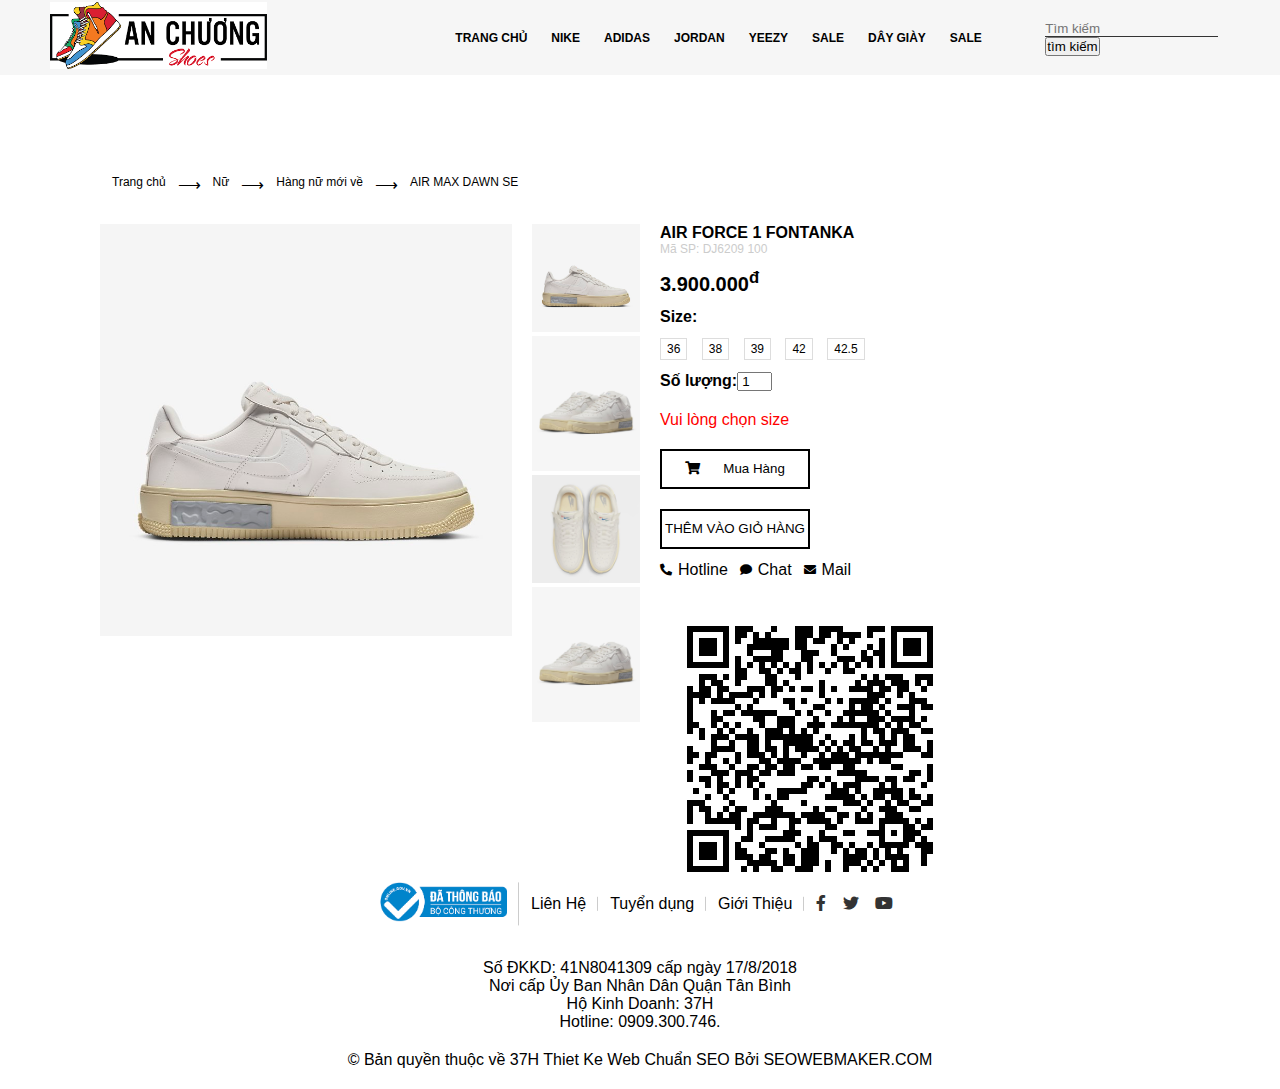
<file: product1.6.html>
<!DOCTYPE html>
<html lang="en">
<head>
    <meta charset="UTF-8">
    <meta http-equiv="X-UA-Compatible" content="IE=edge">
    <meta name="viewport" content="width=device-width, initial-scale=1.0">
    <link rel="stylesheet" href="baocao.css">
    <title>Nguyen37H2</title>
</head>
<body>
    <header>
        <div class="logo">
            <img src="image/images.png" width="217.42px"heght="64.98px">
        </div>
        <div class="menu">
            <li><a href="baocao.html">TRANG CHỦ</a></li>
            <li><a href="">NIKE</a>
                <ul class="sub-menu">
                    <li><a href="cartegory1.html">NAM</a></li>
                    <li><a href="cartegory1.html">NỮ</a></li>
                </ul>
            
            </li>
            <li><a href="">ADIDAS</a>
                <ul class="sub-menu">
                    <li><a href="">NAM</a></li>
                    <li><a href="">NỮ</a></li>
                </ul>
            </li>
            <li><a href="">JORDAN</a>
                <ul class="sub-menu">
                    <li><a href="">AIR JORDAN</a></li>
                </ul>
            </li>
            <li><a href="">YEEZY</a>
                <ul class="sub-menu">
                    <li><a href="">YEEZY BOOST 350</a></li>
                    <li><a href="">YEEZY BOOST 350</a></li>
                </ul>
            </li>
            <li><a href="">SALE</a></li>
            <li><a href="">DÂY GIÀY</a></li>
            <li><a href="">SALE</a></li>
        </div>
        <div class="other">
            <li><input placeholder="Tìm kiếm" type="text"> <button>tìm kiếm</button></li>
        </div>
    </header>
    <!------------------------Product--------------------------->
    <div class="product">
        <div class="container">
            <div class="product-top row">
                <p>Trang chủ</p> <span>&#10230;</span> <p>Nữ</p> <span>&#10230;</span> <p>Hàng nữ mới về </p><span>&#10230;</span> <p>AIR MAX DAWN SE</p>
            </div>
            <div class="product-content row">
                <div class="product-content-left row">
                    <div class="product-content-left-big-img">
                        <img src="image/sp6.jpg" alt="">
                    </div>
                    <div class="product-content-left-small-img">
                        <img src="image/sp6.jpg" alt="">
                        <img src="image/sp6.2.jpeg" alt="">
                        <img src="image/sp6.3.jpg" alt="">
                        <img src="image/sp6.4.jpeg" alt="">
                    </div>
                </div>
                <div class="product-content-right">
                    <div class="product-content-right-product-name">
                        <h1>AIR FORCE 1 FONTANKA</h1>
                        <p>Mã SP: DJ6209 100</p>
                    </div>
                    <div class="product-content-right-product-price">
                        <p>3.900.000<sup>đ</sup></p>
                    </div>
                    <div class="product-content-right-product-size">
                        <p style="font-weight: bold;">Size:</p>
                        <div class="size">
                            <span>36</span>
                            <span>38</span>
                            <span>39</span>
                            <span>42</span>
                            <span>42.5</span>
                        </div>
                    </div>
                    <div class="quantity">
                        <p style="font-weight: bold;">Số lượng:</p>
                        <input type="number" min="0" value="1"> 
                    </div>
                    <p style="color: red;">Vui lòng chọn size</p>
                    <div class="product-content-right-product-button">
                        <button><i class="fas fa-shopping-cart"></i><p>Mua Hàng</p></button>
                        <button><p>THÊM VÀO GIỎ HÀNG</p></button>
                    </div>
                    <div class="product-content-right-product-icon">
                        <div class="product-content-right-product-icon-item">
                           <i class="fas fa-phone-alt"></i><p>Hotline</p>
                        </div>
                        <div class="product-content-right-product-icon-item">
                            <i class="fas fa-comment"></i><p>Chat</p> 
                         </div>
                         <div class="product-content-right-product-icon-item">
                            <i class="fas fa-envelope"></i> <p>Mail</p>
                         </div>
                    </div>
                    <div class="product-content-right-product-QR">
                        <img src="image/QR.png" alt="width 150px;">
                    </div>
                </div>
            </div>
        </div>
    </div>
    <!------------------------footer--------------------------->
    <div class="footer-top">
        <li><a href=""><img src="image/li.png"></a></li>
        <li><a href=""></a>Liên Hệ</li>
        <li><a href=""></a>Tuyển dụng</li>
        <li><a href=""></a>Giới Thiệu</li>
        <li>
            <link rel="stylesheet" href="https://cdnjs.cloudflare.com/ajax/libs/font-awesome/5.15.4/css/all.min.css" /> 
            <a href="" class="fab fa-facebook-f"></a>
            <a href="" class="fab fa-twitter"></a>
            <a href="" class="fab fa-youtube"></a>                    
        </li>
        
    </div>
    <div class="footer-center">
        <p>
            Số ĐKKD: 41N8041309 cấp ngày 17/8/2018 <br> 
            Nơi cấp Ủy Ban Nhân Dân Quận Tân Bình <br>
            Hộ Kinh Doanh: 37H <br>     
            Hotline: <span>0909.300.746</span>.
        </p>
    </div>
    <div class="footer-bottom">
        © Bản quyền thuộc về 37H Thiet Ke Web Chuẩn SEO Bởi SEOWEBMAKER.COM
    </div>
    </body>
    </html>
</file>
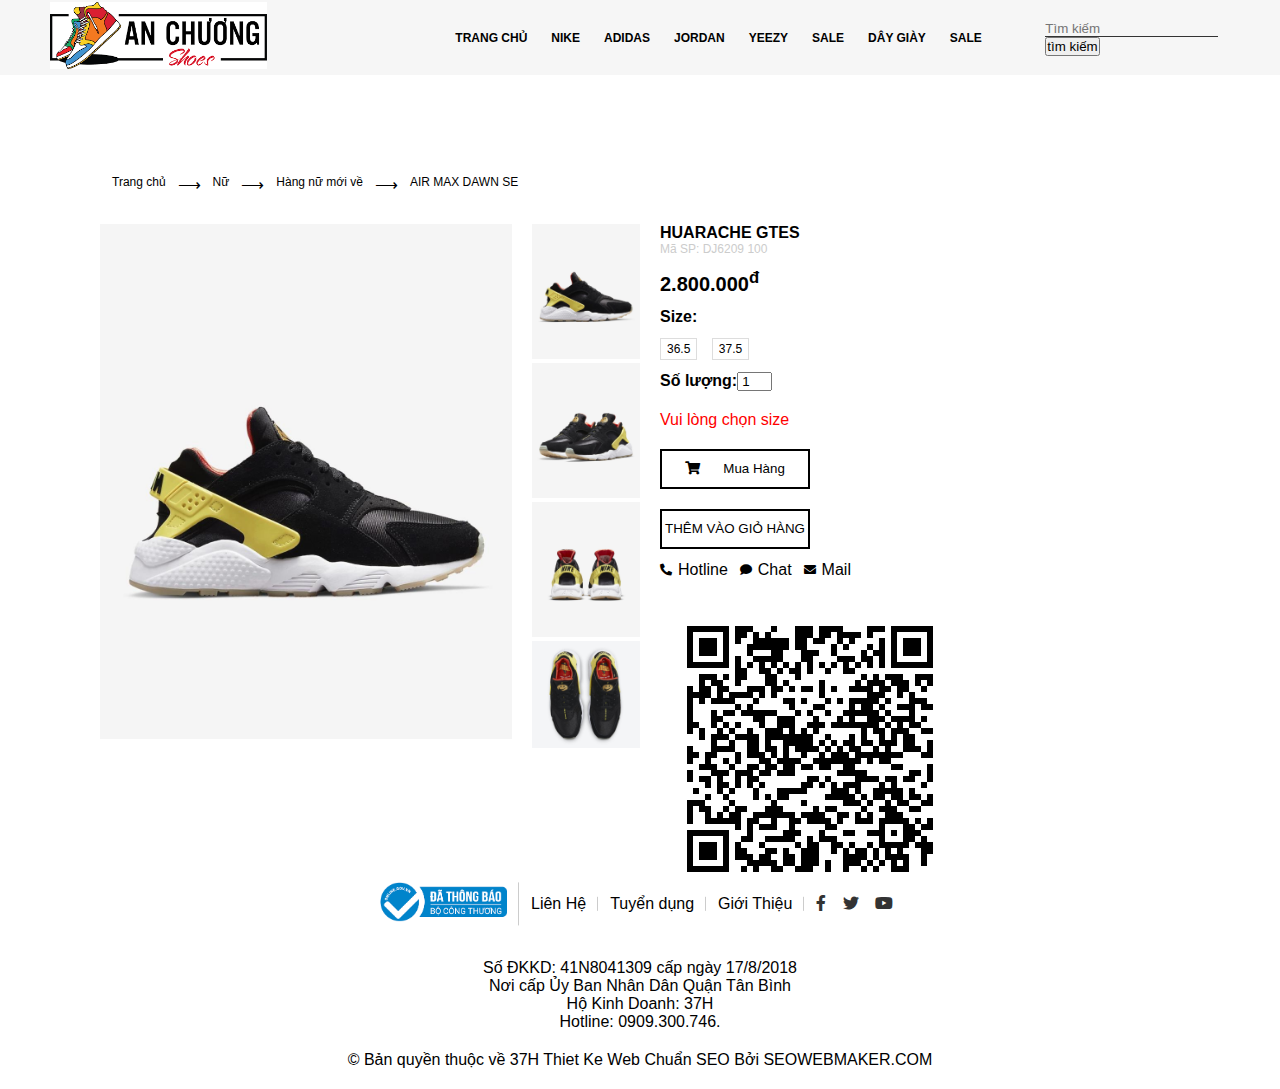
<file: product1.7.html>
<!DOCTYPE html>
<html lang="en">
<head>
    <meta charset="UTF-8">
    <meta http-equiv="X-UA-Compatible" content="IE=edge">
    <meta name="viewport" content="width=device-width, initial-scale=1.0">
    <link rel="stylesheet" href="baocao.css">
    <title>Nguyen37H2</title>
</head>
<body>
    <header>
        <div class="logo">
            <img src="image/images.png" width="217.42px"heght="64.98px">
        </div>
        <div class="menu">
            <li><a href="baocao.html">TRANG CHỦ</a></li>
            <li><a href="">NIKE</a>
                <ul class="sub-menu">
                    <li><a href="cartegory1.html">NAM</a></li>
                    <li><a href="cartegory1.html">NỮ</a></li>
                </ul>
            
            </li>
            <li><a href="">ADIDAS</a>
                <ul class="sub-menu">
                    <li><a href="">NAM</a></li>
                    <li><a href="">NỮ</a></li>
                </ul>
            </li>
            <li><a href="">JORDAN</a>
                <ul class="sub-menu">
                    <li><a href="">AIR JORDAN</a></li>
                </ul>
            </li>
            <li><a href="">YEEZY</a>
                <ul class="sub-menu">
                    <li><a href="">YEEZY BOOST 350</a></li>
                    <li><a href="">YEEZY BOOST 350</a></li>
                </ul>
            </li>
            <li><a href="">SALE</a></li>
            <li><a href="">DÂY GIÀY</a></li>
            <li><a href="">SALE</a></li>
        </div>
        <div class="other">
            <li><input placeholder="Tìm kiếm" type="text"> <button>tìm kiếm</button></li>
        </div>
    </header>
    <!------------------------Product--------------------------->
    <div class="product">
        <div class="container">
            <div class="product-top row">
                <p>Trang chủ</p> <span>&#10230;</span> <p>Nữ</p> <span>&#10230;</span> <p>Hàng nữ mới về </p><span>&#10230;</span> <p>AIR MAX DAWN SE</p>
            </div>
            <div class="product-content row">
                <div class="product-content-left row">
                    <div class="product-content-left-big-img">
                        <img src="image/sp7.jpeg" alt="">
                    </div>
                    <div class="product-content-left-small-img">
                        <img src="image/sp7.jpeg" alt="">
                        <img src="image/sp7.2.jpeg" alt="">
                        <img src="image/sp7.3.jpeg" alt="">
                        <img src="image/sp7.4.jpg" alt="">
                    </div>
                </div>
                <div class="product-content-right">
                    <div class="product-content-right-product-name">
                        <h1>HUARACHE GTES</h1>
                        <p>Mã SP: DJ6209 100</p>
                    </div>
                    <div class="product-content-right-product-price">
                        <p>2.800.000<sup>đ</sup></p>
                    </div>
                    <div class="product-content-right-product-size">
                        <p style="font-weight: bold;">Size:</p>
                        <div class="size">
                            <span>36.5</span>
                            <span>37.5</span>
                        </div>
                    </div>
                    <div class="quantity">
                        <p style="font-weight: bold;">Số lượng:</p>
                        <input type="number" min="0" value="1"> 
                    </div>
                    <p style="color: red;">Vui lòng chọn size</p>
                    <div class="product-content-right-product-button">
                        <button><i class="fas fa-shopping-cart"></i><p>Mua Hàng</p></button>
                        <button><p>THÊM VÀO GIỎ HÀNG</p></button>
                    </div>
                    <div class="product-content-right-product-icon">
                        <div class="product-content-right-product-icon-item">
                           <i class="fas fa-phone-alt"></i><p>Hotline</p>
                        </div>
                        <div class="product-content-right-product-icon-item">
                            <i class="fas fa-comment"></i><p>Chat</p> 
                         </div>
                         <div class="product-content-right-product-icon-item">
                            <i class="fas fa-envelope"></i> <p>Mail</p>
                         </div>
                    </div>
                    <div class="product-content-right-product-QR">
                        <img src="image/QR.png" alt="width 150px;">
                    </div>
                </div>
            </div>
        </div>
    </div>
    <!------------------------footer--------------------------->
    <div class="footer-top">
        <li><a href=""><img src="image/li.png"></a></li>
        <li><a href=""></a>Liên Hệ</li>
        <li><a href=""></a>Tuyển dụng</li>
        <li><a href=""></a>Giới Thiệu</li>
        <li>
            <link rel="stylesheet" href="https://cdnjs.cloudflare.com/ajax/libs/font-awesome/5.15.4/css/all.min.css" /> 
            <a href="" class="fab fa-facebook-f"></a>
            <a href="" class="fab fa-twitter"></a>
            <a href="" class="fab fa-youtube"></a>                    
        </li>
        
    </div>
    <div class="footer-center">
        <p>
            Số ĐKKD: 41N8041309 cấp ngày 17/8/2018 <br> 
            Nơi cấp Ủy Ban Nhân Dân Quận Tân Bình <br>
            Hộ Kinh Doanh: 37H <br>     
            Hotline: <span>0909.300.746</span>.
        </p>
    </div>
    <div class="footer-bottom">
        © Bản quyền thuộc về 37H Thiet Ke Web Chuẩn SEO Bởi SEOWEBMAKER.COM
    </div>
    </body>
    </html>
</file>
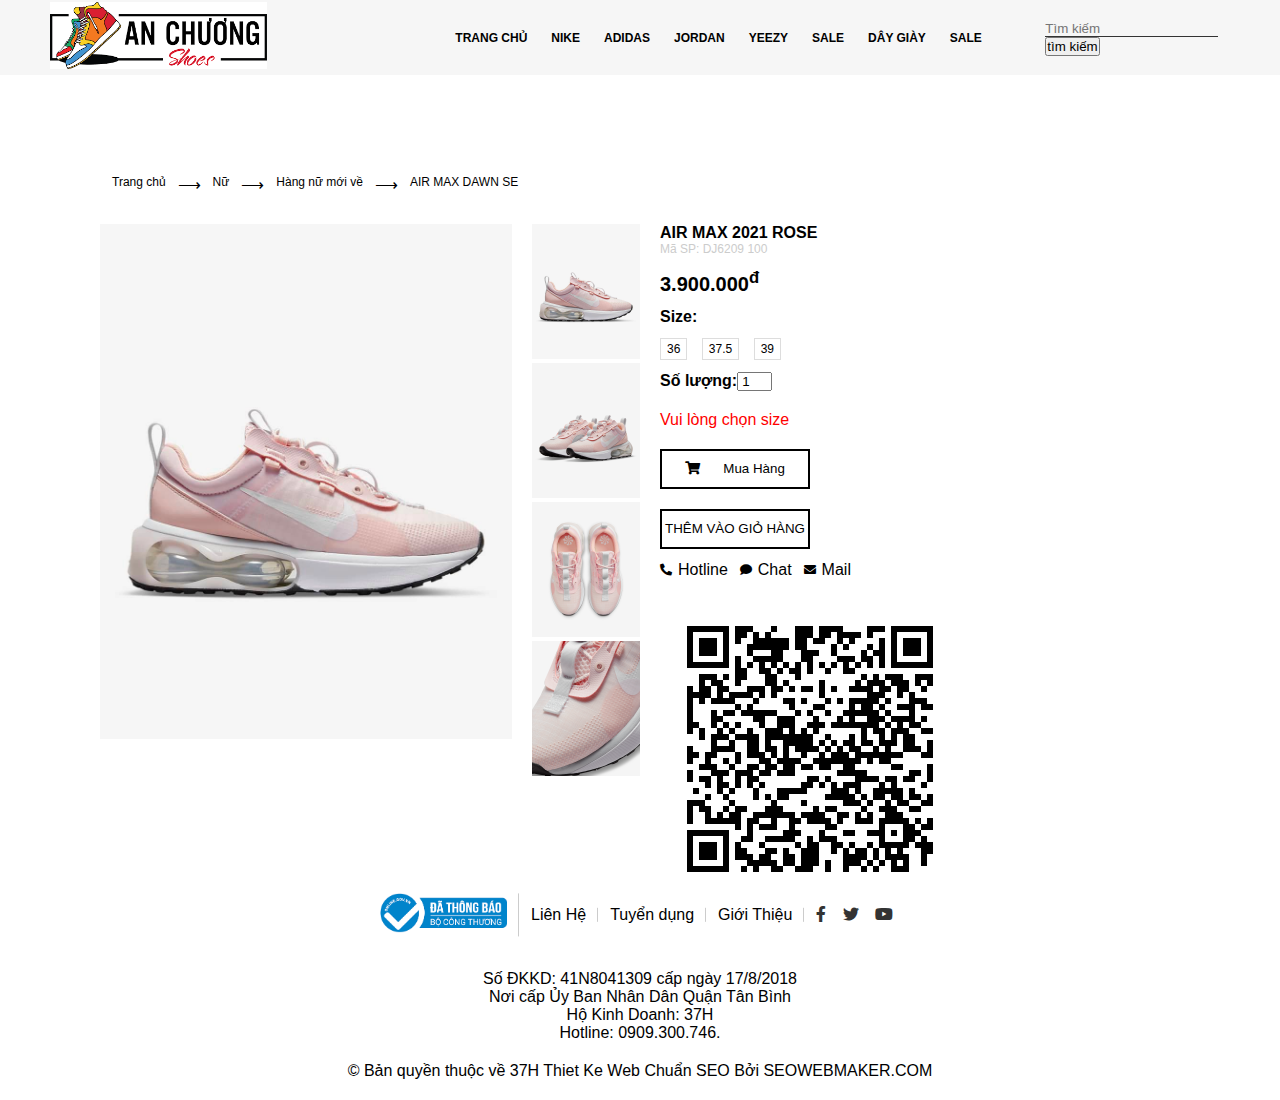
<file: product1.8.html>
<!DOCTYPE html>
<html lang="en">
<head>
    <meta charset="UTF-8">
    <meta http-equiv="X-UA-Compatible" content="IE=edge">
    <meta name="viewport" content="width=device-width, initial-scale=1.0">
    <link rel="stylesheet" href="baocao.css">
    <title>Nguyen37H2</title>
</head>
<body>
    <header>
        <div class="logo">
            <img src="image/images.png" width="217.42px"heght="64.98px">
        </div>
        <div class="menu">
            <li><a href="baocao.html">TRANG CHỦ</a></li>
            <li><a href="">NIKE</a>
                <ul class="sub-menu">
                    <li><a href="cartegory1.html">NAM</a></li>
                    <li><a href="cartegory1.html">NỮ</a></li>
                </ul>
            
            </li>
            <li><a href="">ADIDAS</a>
                <ul class="sub-menu">
                    <li><a href="">NAM</a></li>
                    <li><a href="">NỮ</a></li>
                </ul>
            </li>
            <li><a href="">JORDAN</a>
                <ul class="sub-menu">
                    <li><a href="">AIR JORDAN</a></li>
                </ul>
            </li>
            <li><a href="">YEEZY</a>
                <ul class="sub-menu">
                    <li><a href="">YEEZY BOOST 350</a></li>
                    <li><a href="">YEEZY BOOST 350</a></li>
                </ul>
            </li>
            <li><a href="">SALE</a></li>
            <li><a href="">DÂY GIÀY</a></li>
            <li><a href="">SALE</a></li>
        </div>
        <div class="other">
            <li><input placeholder="Tìm kiếm" type="text"> <button>tìm kiếm</button></li>
        </div>
    </header>
    <!------------------------Product--------------------------->
    <div class="product">
        <div class="container">
            <div class="product-top row">
                <p>Trang chủ</p> <span>&#10230;</span> <p>Nữ</p> <span>&#10230;</span> <p>Hàng nữ mới về </p><span>&#10230;</span> <p>AIR MAX DAWN SE</p>
            </div>
            <div class="product-content row">
                <div class="product-content-left row">
                    <div class="product-content-left-big-img">
                        <img src="image/sp8.jpeg" alt="">
                    </div>
                    <div class="product-content-left-small-img">
                        <img src="image/sp8.jpeg" alt="">
                        <img src="image/sp8.2.png" alt="">
                        <img src="image/sp8.3.png" alt="">
                        <img src="image/sp8.4.png" alt="">
                    </div>
                </div>
                <div class="product-content-right">
                    <div class="product-content-right-product-name">
                        <h1>AIR MAX 2021 ROSE</h1>
                        <p>Mã SP: DJ6209 100</p>
                    </div>
                    <div class="product-content-right-product-price">
                        <p>3.900.000<sup>đ</sup></p>
                    </div>
                    <div class="product-content-right-product-size">
                        <p style="font-weight: bold;">Size:</p>
                        <div class="size">
                            <span>36</span>
                            <span>37.5</span>
                            <span>39</span>
                        </div>
                    </div>
                    <div class="quantity">
                        <p style="font-weight: bold;">Số lượng:</p>
                        <input type="number" min="0" value="1"> 
                    </div>
                    <p style="color: red;">Vui lòng chọn size</p>
                    <div class="product-content-right-product-button">
                        <button><i class="fas fa-shopping-cart"></i><p>Mua Hàng</p></button>
                        <button><p>THÊM VÀO GIỎ HÀNG</p></button>
                    </div>
                    <div class="product-content-right-product-icon">
                        <div class="product-content-right-product-icon-item">
                           <i class="fas fa-phone-alt"></i><p>Hotline</p>
                        </div>
                        <div class="product-content-right-product-icon-item">
                            <i class="fas fa-comment"></i><p>Chat</p> 
                         </div>
                         <div class="product-content-right-product-icon-item">
                            <i class="fas fa-envelope"></i> <p>Mail</p>
                         </div>
                    </div>
                    <div class="product-content-right-product-QR">
                        <img src="image/QR.png" alt="width 150px;">
                    </div>
                </div>
            </div>
        </div>
    </div>
    <!------------------------footer--------------------------->
    <div class="footer-top">
        <li><a href=""><img src="image/li.png"></a></li>
        <li><a href=""></a>Liên Hệ</li>
        <li><a href=""></a>Tuyển dụng</li>
        <li><a href=""></a>Giới Thiệu</li>
        <li>
            <link rel="stylesheet" href="https://cdnjs.cloudflare.com/ajax/libs/font-awesome/5.15.4/css/all.min.css" /> 
            <a href="" class="fab fa-facebook-f"></a>
            <a href="" class="fab fa-twitter"></a>
            <a href="" class="fab fa-youtube"></a>                    
        </li>
        
    </div>
    <div class="footer-center">
        <p>
            Số ĐKKD: 41N8041309 cấp ngày 17/8/2018 <br> 
            Nơi cấp Ủy Ban Nhân Dân Quận Tân Bình <br>
            Hộ Kinh Doanh: 37H <br>     
            Hotline: <span>0909.300.746</span>.
        </p>
    </div>
    <div class="footer-bottom">
        © Bản quyền thuộc về 37H Thiet Ke Web Chuẩn SEO Bởi SEOWEBMAKER.COM
    </div>
    </body>
    </html>
</file>
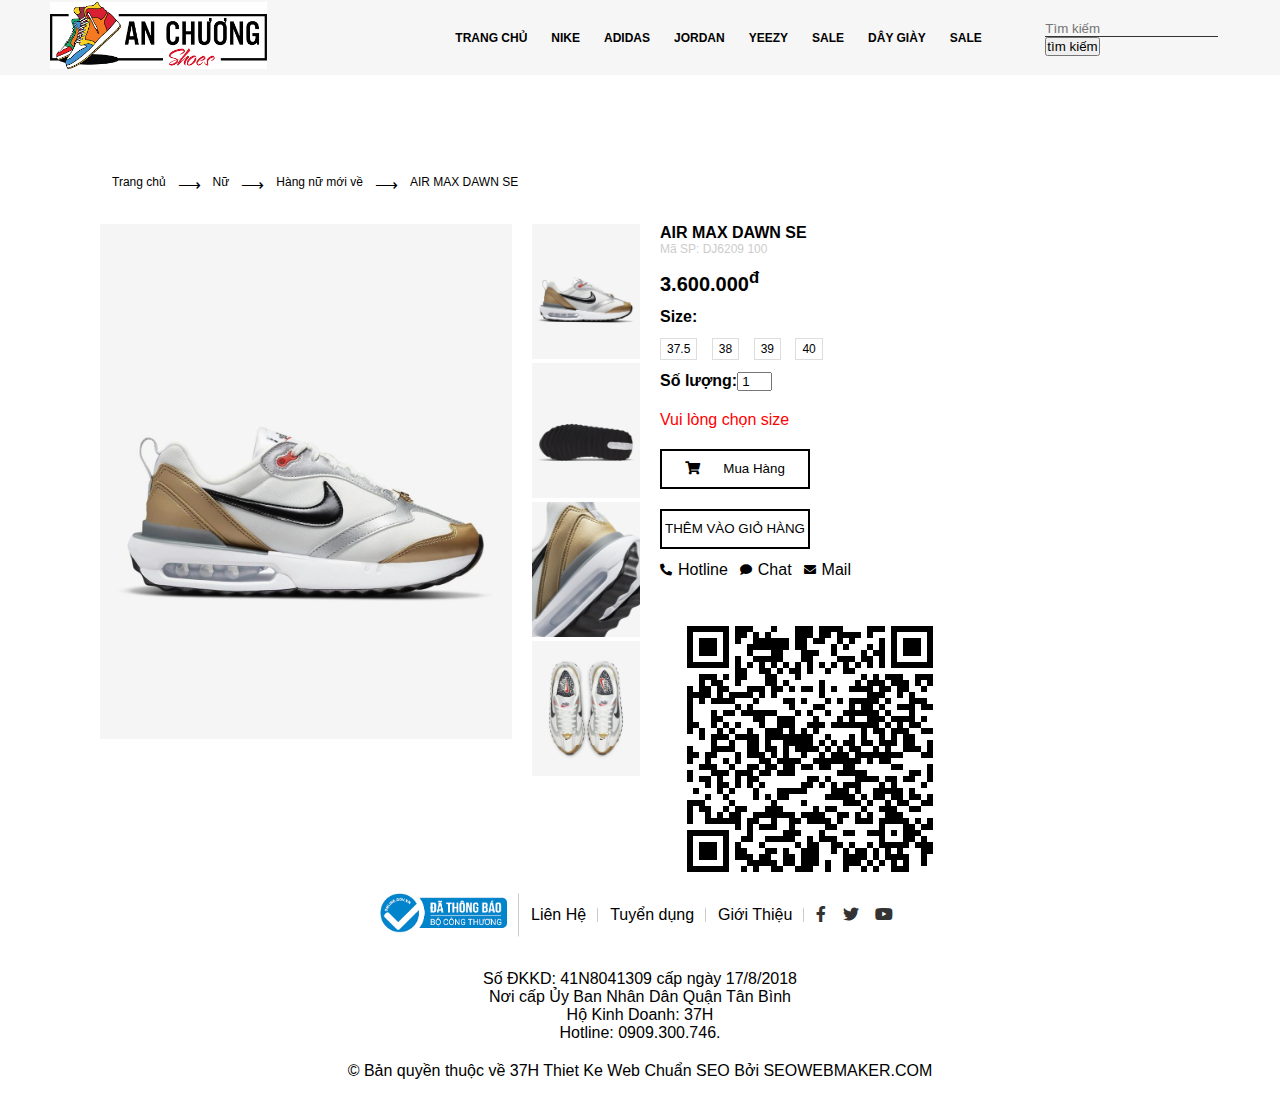
<file: product1.html>
<!DOCTYPE html>
<html lang="en">
<head>
    <meta charset="UTF-8">
    <meta http-equiv="X-UA-Compatible" content="IE=edge">
    <meta name="viewport" content="width=device-width, initial-scale=1.0">
    <link rel="stylesheet" href="baocao.css">
    <title>Nguyen37H2</title>
</head>
<body>
    <header>
        <div class="logo">
            <img src="image/images.png" width="217.42px"heght="64.98px">
        </div>
        <div class="menu">
            <li><a href="baocao.html">TRANG CHỦ</a></li>
            <li><a href="cartegory1.html">NIKE</a>
                <ul class="sub-menu">
                    <li><a href="cartegory1.html">NAM</a></li>
                    <li><a href="cartegory1.html">NỮ</a></li>
                </ul>
            
            </li>
            <li><a href="">ADIDAS</a>
                <ul class="sub-menu">
                    <li><a href="">NAM</a></li>
                    <li><a href="">NỮ</a></li>
                </ul>
            </li>
            <li><a href="">JORDAN</a>
                <ul class="sub-menu">
                    <li><a href="">AIR JORDAN</a></li>
                </ul>
            </li>
            <li><a href="">YEEZY</a>
                <ul class="sub-menu">
                    <li><a href="">YEEZY BOOST 350</a></li>
                    <li><a href="">YEEZY BOOST 350</a></li>
                </ul>
            </li>
            <li><a href="">SALE</a></li>
            <li><a href="">DÂY GIÀY</a></li>
            <li><a href="">SALE</a></li>
        </div>
        <div class="other">
            <li><input placeholder="Tìm kiếm" type="text"> <button>tìm kiếm</button></li>
        </div>
    </header>
    <!------------------------Product--------------------------->
    <div class="product">
        <div class="container">
            <div class="product-top row">
                <p>Trang chủ</p> <span>&#10230;</span> <p>Nữ</p> <span>&#10230;</span> <p>Hàng nữ mới về </p><span>&#10230;</span> <p>AIR MAX DAWN SE</p>
            </div>
            <div class="product-content row">
                <div class="product-content-left row">
                    <div class="product-content-left-big-img">
                        <img src="image/sp1.jpg" alt="">
                    </div>
                    <div class="product-content-left-small-img">
                        <img src="image/sp1.jpg" alt="">
                        <img src="image/sp1.2.jpeg" alt="">
                        <img src="image/sp1.3.jpeg" alt="">
                        <img src="image/sp1.4.jpeg" alt="">
                    </div>
                </div>
                <div class="product-content-right">
                    <div class="product-content-right-product-name">
                        <h1>AIR MAX DAWN SE</h1>
                        <p>Mã SP: DJ6209 100</p>
                    </div>
                    <div class="product-content-right-product-price">
                        <p>3.600.000<sup>đ</sup></p>
                    </div>
                    <div class="product-content-right-product-size">
                        <p style="font-weight: bold;">Size:</p>
                        <div class="size">
                            <span>37.5</span>
                            <span>38</span>
                            <span>39</span>
                            <span>40</span>
                        </div>
                    </div>
                    <div class="quantity">
                        <p style="font-weight: bold;">Số lượng:</p>
                        <input type="number" min="0" value="1"> 
                    </div>
                    <p style="color: red;">Vui lòng chọn size</p>
                    <div class="product-content-right-product-button">
                        <button><i class="fas fa-shopping-cart"></i><p>Mua Hàng</p></button>
                        <button><p>THÊM VÀO GIỎ HÀNG</p></button>
                    </div>
                    <div class="product-content-right-product-icon">
                        <div class="product-content-right-product-icon-item">
                           <i class="fas fa-phone-alt"></i><p>Hotline</p>
                        </div>
                        <div class="product-content-right-product-icon-item">
                            <i class="fas fa-comment"></i><p>Chat</p> 
                         </div>
                         <div class="product-content-right-product-icon-item">
                            <i class="fas fa-envelope"></i> <p>Mail</p>
                         </div>
                    </div>
                    <div class="product-content-right-product-QR">
                        <img src="image/QR.png" alt="width 150px;">
                    </div>
                </div>
            </div>
        </div>
    </div>
    <!------------------------footer--------------------------->
    <div class="footer-top">
        <li><a href=""><img src="image/li.png"></a></li>
        <li><a href=""></a>Liên Hệ</li>
        <li><a href=""></a>Tuyển dụng</li>
        <li><a href=""></a>Giới Thiệu</li>
        <li>
            <link rel="stylesheet" href="https://cdnjs.cloudflare.com/ajax/libs/font-awesome/5.15.4/css/all.min.css" /> 
            <a href="" class="fab fa-facebook-f"></a>
            <a href="" class="fab fa-twitter"></a>
            <a href="" class="fab fa-youtube"></a>                    
        </li>
        
    </div>
    <div class="footer-center">
        <p>
            Số ĐKKD: 41N8041309 cấp ngày 17/8/2018 <br> 
            Nơi cấp Ủy Ban Nhân Dân Quận Tân Bình <br>
            Hộ Kinh Doanh: 37H <br>     
            Hotline: <span>0909.300.746</span>.
        </p>
    </div>
    <div class="footer-bottom">
        © Bản quyền thuộc về 37H Thiet Ke Web Chuẩn SEO Bởi SEOWEBMAKER.COM
    </div>
    </body>
    </html>
</file>
<file: baocao.css>
*{
    margin:0;
    padding:0;
    box-sizing: border-box;
    font-family: Arial, Helvetica, sans-serif;
}
li{
    list-style: none;
}
a{
    text-decoration: none;
    color: #000;
}
.space-between{
    justify-content: space-between;
}
.container{
    max-width: 1200px;
    margin: auto;
}
.row{
    display: flex;
    flex-wrap: wrap;
}
header{
    display: flex;
    justify-content: space-between;
    padding: 12px 50px;
    height: 75px;
    align-items: center;
    top: 0;
    left: 0;
    width: 100%;
    z-index: 1;
    background: rgba(225, 225, 225, 0.3);
    position: relative;
}
.logo{
    flex: 2;
}
.menu{
    flex: 3;
    display: flex;
}
.menu >li {
    padding: 0 12px;
    position: relative;
}
.menu > li:hover .sub-menu {
    visibility: visible;
    top: 30px;
}
.sub-menu{
    position: absolute;
    width: 150px;
    border: 1px solid #333;
    padding: 10px 0 10px 20px;
    visibility: hidden;
    top: 50px;
    transition: 0.1s;
    z-index: 1;
    background-color: #fff;
}
.sub-menu li a{
    font-weight: normal;
}
.menu  li a{
    font-size: 12px;
    font-weight: bold!important;
    display: block;
    line-height: 20px;
}
.other{
    flex: 1;
    display: flex;
}
.other >li {
    padding: 0 12px;
}
.other >li:first-child { 
    position: relative;
}
.other >li:first-child input {
    width: 100%;
    border: none;
    border-bottom: 1px solid #333;
    background: transparent;
    outline: none;
}
.other >li:first-child i {
    position: absolute;
    right: 10px;
}
#Slider {
    padding-bottom: 30px;
    border-bottom: 2px solid #000;
    overflow: hidden;
}

.aspect-ratio-169 { 
    display: block;
    position: relative;
    padding-top: 56.25%;
    transition: 0.3s;
}
.aspect-ratio-169 img {
    display: block;
    position: absolute;
    width: 100%;
    height: 100%;
    top: 0;
    left: 0;
}
.dot-container {
    position: absolute;
    height: 30px;
    width: 100% ;
    display: flex;
    align-items: center;
    text-align: center;
    justify-content: center;
}
.dot {
    height: 16px;
    width: 16px;
    background-color: #ccc;
    border-radius: 50%;
    margin-right: 12px ;
    cursor: pointer;
}
.dot.active {
    background-color: #333;
}
/*-------------------------footer-------------------------------*/
footer {
    text-align: center;
}
.footer-top {
    display: flex;
    text-align: center;
    justify-content: center;
    align-items: center;
    margin-bottom: 20px;
    height: 70px;
}
.footer-top img {
    height: 50px;
}
.footer-top li {
    padding: 0 12px;
    position: relative;
}
.footer-top li::after {
    content: "";
    display: block;
    width: 1px;
    height: 80%;
    background: #ccc;
    position: absolute ;
    right: 0;
    top: 50%;
    transform: translateY(-50%);
}
.footer-top li:last-child::after {
    display: none;
}
.footer-top li:last-child a {
    margin-right: 12px;
    color: #333;
}
.footer-center {
    text-align: center;
}
.footer-bottom {
    margin: 20px 0;
    text-align: center;
}

/* cartegory*/
.cartegory{
    padding: 1px 0 0;
}
.cartegory-top{
    margin-bottom: 50px;
}
.cartegory-top p {
    font-family: var(--main-text-font);
    margin: 0 12px;
    font-size: 12px;
}
.cartegory-left {
    width: 20%;
}
.cartegory-right {
    width: 80%;
}
.cartegory-right-top-item:first-child {
    flex: 2;
    font-size: 16px;
    font-family: var(--main-text-font);
    font-weight: bold;
}
.cartegory-right-top-item {
    flex: 1;
    padding: 0 12px;
}
.cartegory-right-top-item button {
    width: 100%;
    padding: 10px 15px;
    display: flex;
    justify-content: space-between;
    background-color: #ffff;
    border: 1px solid #dddddd;
    cursor: pointer;
}
.cartegory-right-top-item select {
    width: 100%;
    padding: 10px 15px;
    display: flex;
    justify-content: space-between;
    background-color: #ffff;
    border: 1px solid #dddddd;
    cursor: pointer;    
}
.cartegory-right-content {
    margin-top: 20px;
    justify-content: space-between;
}
.cartegory-right-content-item {
    width: calc(25% - 12px);
    text-align: center;
    padding: 12px 0;
}
.cartegory-right-content-item h1 {
    font-size: 11px;
    font-family: var(--main-text-font);
    margin-top: 6px;
    color: #c41515;
}
.cartegory-right-content-item img{
    width: 100%;
}
.cartegory-right-content-item p {
    font-size: 12px;
}
.cartegory-left ul li {
    padding: 12px 0;
}
.cartegory-left ul li>a {
    color: black;
    font-size: 16px;
    font-weight: bold;
    font-family: var(--main-text-font);
}
.cartegory-left ul li ul li {
    padding-left: 10px;
}
.cartegory-left li ul {
    display: none;
}
.cartegory-left-li.block ul {
    display: block;
}
/*--------------------------product*/
.product {
    padding: 100px;
}
.product-top {
    margin-bottom: 30px;
}
.product-top p {
    font-family: var(--main-text-font);
    margin: 0 12px;
    font-size: 12px;
}
.product-content-left {
    width: 50%;
}

.product-content-left-big-img {
    width: 80%;
    padding-right: 20px;
}
.product-content-left-big-img img {
    width: 100%;
}
.product-content-left-small-img {
    width: 20%;
    cursor: pointer;
}
.product-content-left-small-img img {
    width: 100%;
}
.product-content-right {
    width: 50%;
    padding-left: 20px;
}
.product-content-right-product-name h1 {
    font-family: var(--main-text-font) ;
    font-size: 16px;
}
.product-content-right-product-name p {
    color: #ccc;
    font-size: 12px;
}
.product-content-right-product-price{
    margin: 12px 0;
    font-size:  20px;
    font-weight: bold;
    font-family: var(--main-text-font) ;
}
.size span {
    display: inline-block;
    padding: 3px 6px;
    border: 1px solid #dddddd;
    margin: 12px 10px 12px 0;
    font-size: 12px;
    cursor: pointer;
}
.quantity {
    display: flex;
    margin-bottom: 20px;
}
.quantity input {
    width: 35px;
    padding-left: 3px;
}
.product-content-right-product-button button {
    width: 150px;
    height: 40px;
    display: block;
    margin: 20px 0 12px;
}
.product-content-right-product-button button:first-child {
    display: flex;
    justify-content: space-evenly;
    align-items: center;
    background-color: #ffff;
    border: 2px solid black;
    cursor: pointer;
}
.product-content-right-product-button button:first-child:hover {
    background-color: black;
    color: #ffff;
}
.product-content-right-product-button button:last-child {
    border: 2px solid black;
    background-color: #ffff;
    cursor: pointer;
}
.product-content-right-product-button button:last-child:hover {
    background-color: black;
    color: #ffff;
}
.product-content-right-product-icon {
    display: flex;
}
.product-content-right-product-icon-item {
    display: flex;
    margin-right: 12px;
    justify-content: center;
    align-items: center;
}
.product-content-right-product-icon-item i {
    font-size: 12px;
    margin-right: 6px;
}
.product-content-right-product-QR {
    margin: 20px 0;
    width: 150px;
    height: 150px;
}
</file>
